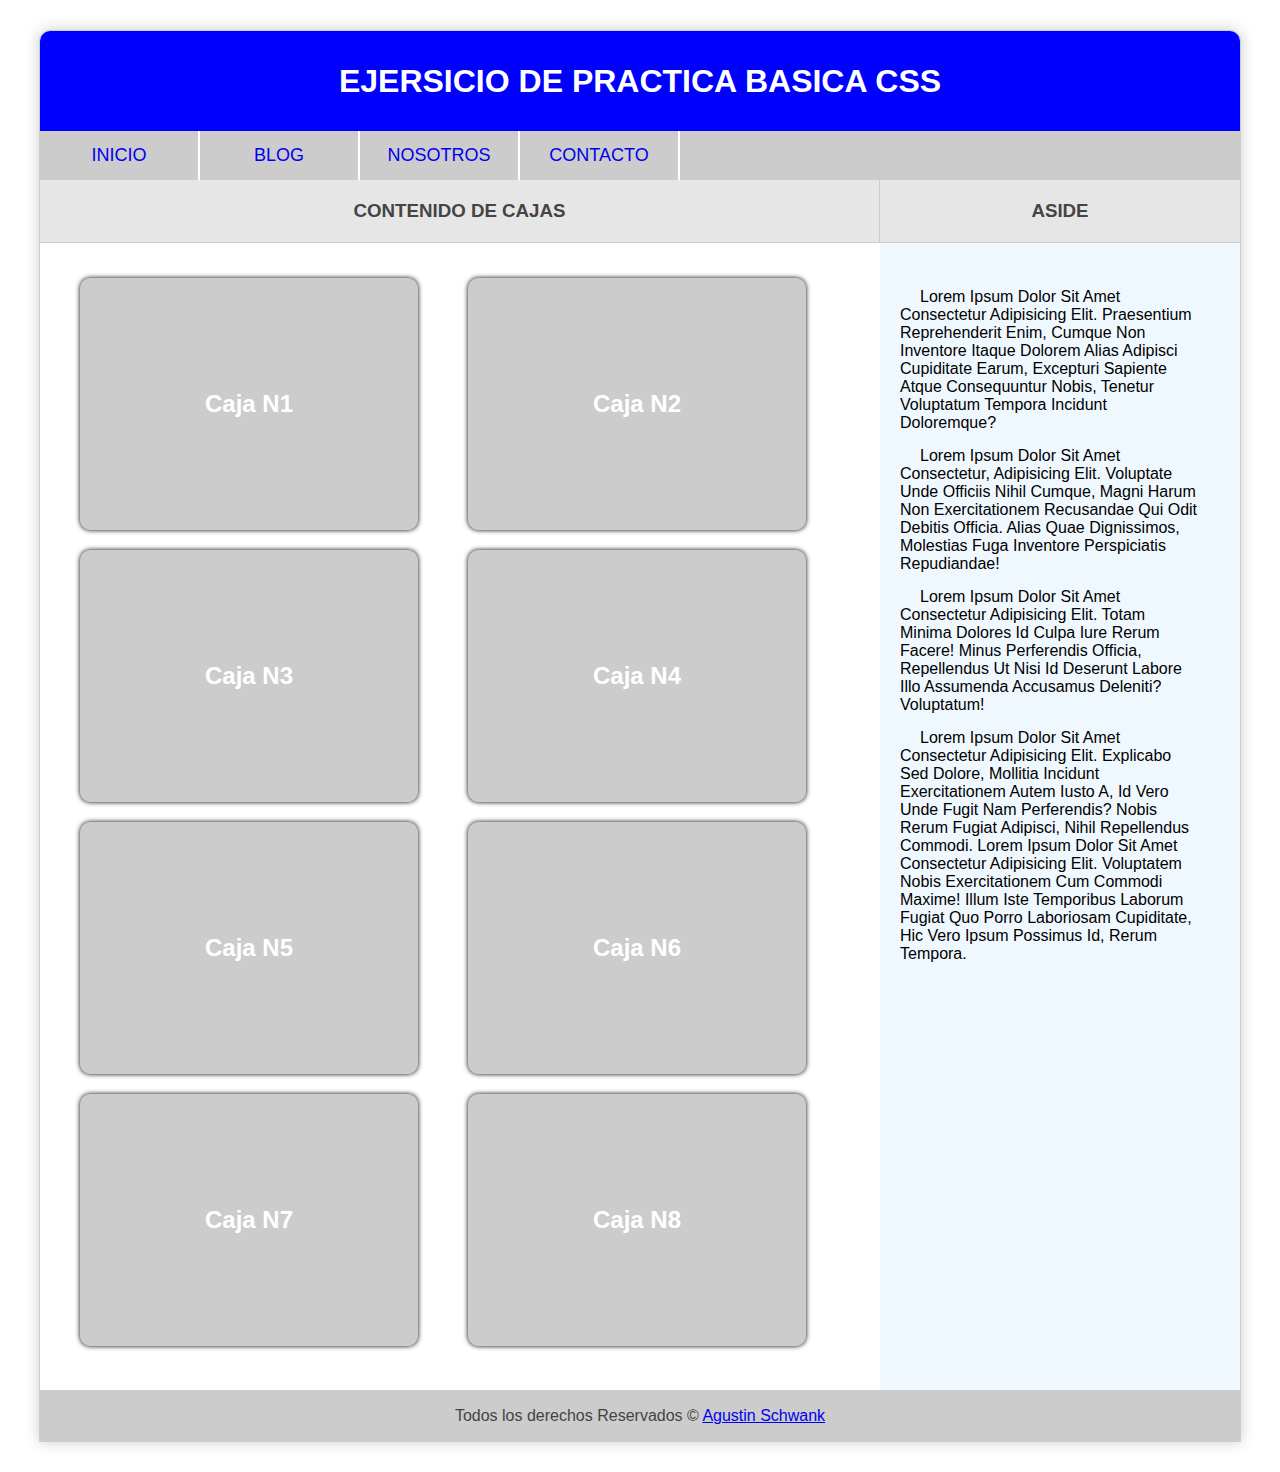
<file: 01 - Ejercicio de prueba Basico/index.html>
<!DOCTYPE HTML>
<html lang="es">
    <head>
        <meta charset="UTF-8">
        <title>Ejersicio de practica basica CSS</title>
        <!-- Binculaciones -->
        <link rel="stylesheet" type="text/css" href="./assets/style.css" />
    </head>
    <body>
        <div id="general">
            <header id="header">
                <h1>Ejersicio de practica basica CSS</h1>
            </header>
            <nav id="menu">
                <ul>
                    <li><a href="#">Inicio</a></li>
                    <li><a href="#">Blog</a></li>
                    <li><a href="#">Nosotros</a></li>
                    <li><a href="#">Contacto</a></li>
                </ul>
                <div class="clearflix"></div>
            </nav>
            <section id="content">
                <h3>Contenido de Cajas</h3>
                <div class="caja"><h2>Caja N1</h2></div>
                <div class="caja"><h2>Caja N2</h2></div>
                <div class="caja"><h2>Caja N3</h2></div>
                <div class="caja"><h2>Caja N4</h2></div>
                <div class="caja"><h2>Caja N5</h2></div>
                <div class="caja"><h2>Caja N6</h2></div>
                <div class="caja"><h2>Caja N7</h2></div>
                <div class="caja"><h2>Caja N8</h2></div>
            </section>
            <aside id="lateral">
                <h3>Aside</h3>
                <div class="lateral__cont">
                    <p>Lorem ipsum dolor sit amet consectetur adipisicing elit. Praesentium reprehenderit enim, cumque non inventore itaque dolorem alias adipisci cupiditate earum, excepturi sapiente atque consequuntur nobis, tenetur voluptatum tempora incidunt doloremque?</p>
                    <p>Lorem ipsum dolor sit amet consectetur, adipisicing elit. Voluptate unde officiis nihil cumque, magni harum non exercitationem recusandae qui odit debitis officia. Alias quae dignissimos, molestias fuga inventore perspiciatis repudiandae!</p>
                    <p>Lorem ipsum dolor sit amet consectetur adipisicing elit. Totam minima dolores id culpa iure rerum facere! Minus perferendis officia, repellendus ut nisi id deserunt labore illo assumenda accusamus deleniti? Voluptatum!</p>
                    <p>Lorem ipsum dolor sit amet consectetur adipisicing elit. Explicabo sed dolore, mollitia incidunt exercitationem autem iusto a, id vero unde fugit nam perferendis? Nobis rerum fugiat adipisci, nihil repellendus commodi. Lorem ipsum dolor sit amet consectetur adipisicing elit. Voluptatem nobis exercitationem cum commodi maxime! Illum iste temporibus laborum fugiat quo porro laboriosam cupiditate, hic vero ipsum possimus id, rerum tempora.</p>
                </div>
            </aside>

            <div class="clearflix"></div>

            <footer>Todos los derechos Reservados &copy; <a target="_blanck" href="https://agustinschwank.com.ar/">Agustin Schwank</a></footer>
        </div>

    </body>
</html>
</file>
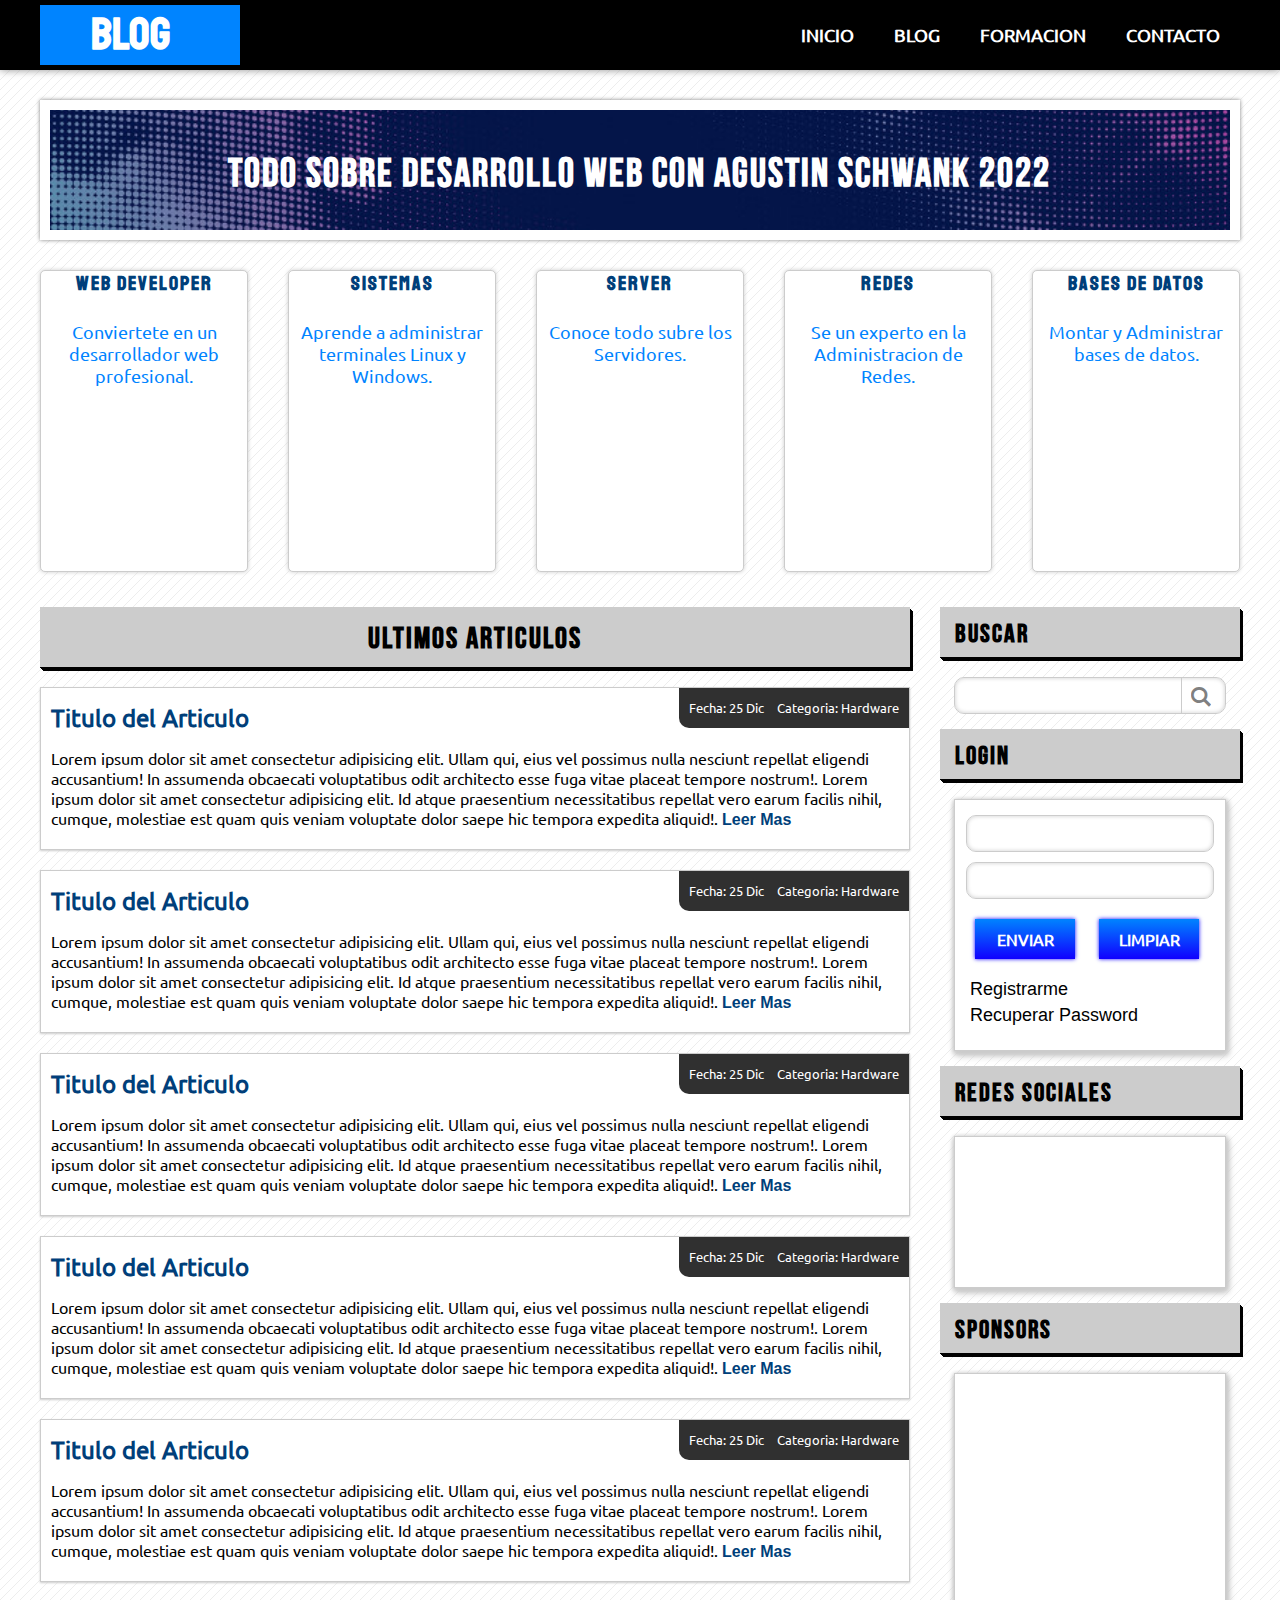
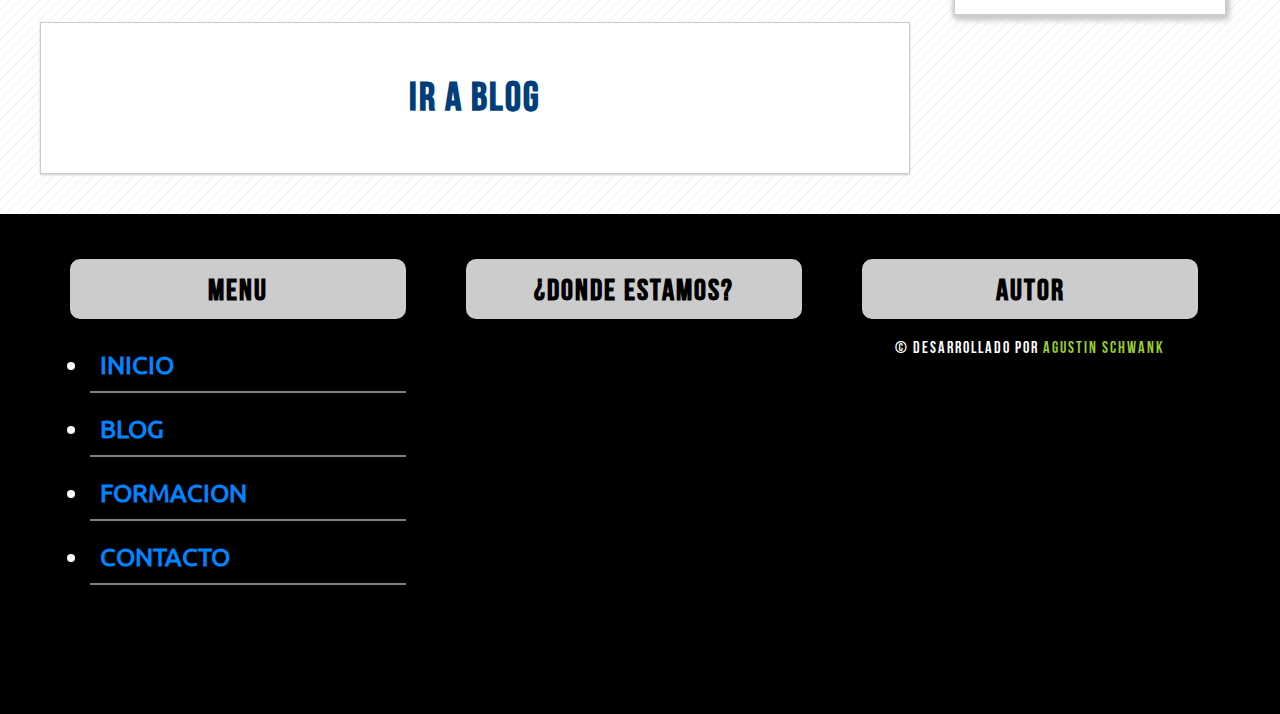
<file: 03 - Maquetacion Web Resposive CSS3/index.html>
<!DOCTYPE html>
<html lang="es">
    <head>
        <meta charset="UTF-8"/>
        <meta name="viewport" content="width=device-width, user-scalable=no"/>
        <title>Maquetacion WEB RESPONSIVE CSS3</title>

        <!-- Links de diseño -->
        <link rel="icon" type="favicon/x-icon" href="./assets/img/icon/favicon.png"/>
        <link rel="stylesheet" type="text/css" href="./assets/css/style.css"/>
        <link rel="stylesheet" type="text/css" href="./assets/css/resposive.css"/>

        <!-- CDN FontAwesome -->
        <link rel="stylesheet" href="https://pro.fontawesome.com/releases/v5.10.0/css/all.css" integrity="sha384-AYmEC3Yw5cVb3ZcuHtOA93w35dYTsvhLPVnYs9eStHfGJvOvKxVfELGroGkvsg+p" crossorigin="anonymous"/>
        
    </head>
    <body>
        <!-- INICIO DE CABECERA + MENU -->
        <header id="header">
            <div class="wrap">
                <!-- Logotipo -->
                <div id="logo">
                    <span class="gear"><i class="fas fa-cog"></i></span>
                    <h3>Blog</h3>
                </div>
                <!-- Menu de navegacion -->
                <nav id="menu">
                    <ul>
                        <li><a href="#">Inicio</a></li>
                        <li><a href="#">Blog</a></li>
                        <li><a href="#">Formacion</a></li>
                        <li><a href="#">Contacto</a></li>
                    </ul>
                </nav>
                <!-- FIN Menu de navegacion -->
            </div>
        </header>
        <!-- FIN DE CABECERA + MENU -->

        <!-- INICIO DE SECCION PRINCIPAL -->
        <section class="wrap">
            <section id="info">
                <!-- INICIO BANNER -->
                <div id="banner">
                    <h1>Todo sobre desarrollo web con Agustin Schwank 2022</h1>
                </div>
                <!-- FIN DE BANNER -->
                <!-- INICIO CARDS -->
                <div id="cards">
                    <div class="card">
                        <i class="fas fa-code"></i>
                        <h2 class="categoria">Web Developer</h2>
                        <p class="descripcion">Conviertete en un desarrollador web profesional.</p>
                    </div>
                    <div class="card">
                        <i class="fas fa-terminal"></i>
                        <h2 class="categoria">Sistemas</h2>
                        <p class="descripcion">Aprende a administrar terminales Linux y Windows.</p>
                    </div>
                    <div class="card">
                        <i class="fas fa-wrench"></i>
                        <h2 class="categoria">Server</h2>
                        <p class="descripcion">Conoce todo subre los Servidores.</p>
                    </div>
                    <div class="card">
                        <i class="fas fa-wifi"></i>
                        <h2 class="categoria">Redes</h2>
                        <p class="descripcion">Se un experto en la Administracion de Redes.</p>
                    </div>
                    <div class="card">
                        <i class="fas fa-server"></i>
                        <h2 class="categoria">Bases de Datos</h2>
                        <p class="descripcion">Montar y Administrar bases de datos.</p>
                    </div>
                </div>
                <!-- FIN DE CARDS -->
            </section>
            <!-- INICIO BARRA LATERAL -->
            <aside id="aside">
                <h3>Buscar</h3>
                <div id="buscar">
                    <form>
                        <input type="text" name="search"/>
                        <input type="button" name="buscar" value="L"/>
                    </form>
                </div>
                <h3>Login</h3>
                <div id="login" class="aside-box">
                    <form>
                        <i class="user fas fa-user"></i>
                        <input type="email" name="user"/>

                        <i class="locked fas fa-lock"></i>
                        <input type="password" name="password"/>
                        
                        <input type="submit" value="Enviar"/>
                        <input type="reset" value="Limpiar"/>
                    </form>
                    <a href="#">Registrarme</a>
                    <a href="#">Recuperar Password</a>
                </div>
                <h3>Redes Sociales</h3>
                <div id="redes-sociales" class="aside-box">
                    <div class="twitter">
                        <a target="_blanck" href="https://twitter.com/agustinschwank"><i class="fab fa-twitter-square"></i></a>
                        <p>Twitter</p>
                    </div>
                    <div class="facebook">
                        <a target="_blanck" href="https://www.facebook.com/agustinschwank/"><i class="fab fa-facebook-square"></i></a>
                        <p>Facebook</p>
                    </div>
                    <div class="youtube">
                        <a href="#"><i class="fab fa-youtube-square"></i></a>
                        <p>YouTube</p>
                    </div>
                </div>
                <h3>Sponsors</h3>
                <div id="sponsors" class="aside-box">

                </div>
            </aside>
            <!-- FIN BARRA LATERAL -->

            <!-- INICIO SECCION DE ARTICULOS -->
            <section id="articles">
                <h2>Ultimos Articulos</h2>
                <div class="clearfix"></div>
                <article>
                    <div class="date">
                        <span>Fecha: 25 Dic</span>
                        <span>Categoria: Hardware</span>
                    </div>
                    <h3><a href="#">Titulo del Articulo</a></h3>
                    <p>
                        Lorem ipsum dolor sit amet consectetur adipisicing elit. Ullam qui, eius vel possimus nulla nesciunt repellat eligendi accusantium! In assumenda obcaecati voluptatibus odit architecto esse fuga vitae placeat tempore nostrum!. Lorem ipsum dolor sit amet consectetur adipisicing elit. Id atque praesentium necessitatibus repellat vero earum facilis nihil, cumque, molestiae est quam quis veniam voluptate dolor saepe hic tempora expedita aliquid!.
                        <a href="#">Leer Mas</a>
                    </p>
                </article>
                <article>
                    <div class="date">
                        <span>Fecha: 25 Dic</span>
                        <span>Categoria: Hardware</span>
                    </div>
                    <h3><a href="#">Titulo del Articulo</a></h3>
                    <p>
                        Lorem ipsum dolor sit amet consectetur adipisicing elit. Ullam qui, eius vel possimus nulla nesciunt repellat eligendi accusantium! In assumenda obcaecati voluptatibus odit architecto esse fuga vitae placeat tempore nostrum!. Lorem ipsum dolor sit amet consectetur adipisicing elit. Id atque praesentium necessitatibus repellat vero earum facilis nihil, cumque, molestiae est quam quis veniam voluptate dolor saepe hic tempora expedita aliquid!.
                        <a href="#">Leer Mas</a>
                    </p>
                </article>
                <article>
                    <div class="date">
                        <span>Fecha: 25 Dic</span>
                        <span>Categoria: Hardware</span>
                    </div>
                    <h3><a href="#">Titulo del Articulo</a></h3>
                    <p>
                        Lorem ipsum dolor sit amet consectetur adipisicing elit. Ullam qui, eius vel possimus nulla nesciunt repellat eligendi accusantium! In assumenda obcaecati voluptatibus odit architecto esse fuga vitae placeat tempore nostrum!. Lorem ipsum dolor sit amet consectetur adipisicing elit. Id atque praesentium necessitatibus repellat vero earum facilis nihil, cumque, molestiae est quam quis veniam voluptate dolor saepe hic tempora expedita aliquid!.
                        <a href="#">Leer Mas</a>
                    </p>
                </article>
                <article>
                    <div class="date">
                        <span>Fecha: 25 Dic</span>
                        <span>Categoria: Hardware</span>
                    </div>
                    <h3><a href="#">Titulo del Articulo</a></h3>
                    <p>
                        Lorem ipsum dolor sit amet consectetur adipisicing elit. Ullam qui, eius vel possimus nulla nesciunt repellat eligendi accusantium! In assumenda obcaecati voluptatibus odit architecto esse fuga vitae placeat tempore nostrum!. Lorem ipsum dolor sit amet consectetur adipisicing elit. Id atque praesentium necessitatibus repellat vero earum facilis nihil, cumque, molestiae est quam quis veniam voluptate dolor saepe hic tempora expedita aliquid!.
                        <a href="#">Leer Mas</a>
                    </p>
                </article>
                <article>
                    <div class="date">
                        <span>Fecha: 25 Dic</span>
                        <span>Categoria: Hardware</span>
                    </div>
                    <h3><a href="#">Titulo del Articulo</a></h3>
                    <p>
                        Lorem ipsum dolor sit amet consectetur adipisicing elit. Ullam qui, eius vel possimus nulla nesciunt repellat eligendi accusantium! In assumenda obcaecati voluptatibus odit architecto esse fuga vitae placeat tempore nostrum!. Lorem ipsum dolor sit amet consectetur adipisicing elit. Id atque praesentium necessitatibus repellat vero earum facilis nihil, cumque, molestiae est quam quis veniam voluptate dolor saepe hic tempora expedita aliquid!.
                        <a href="#">Leer Mas</a>
                    </p>
                </article>

                <!-- Boton Blog-->
                <div class="blog">
                    <a href="#">Ir a Blog</a>
                </div>
            </section>
            <!-- FIN SECCION DE ARTICULOS -->
        </section>
        <!-- FIN DE SECCION PRINCIPAL -->

        <!-- INICIO FOOTER -->
        <div class="clearfix"></div>
        <footer id="footer">
            <div class="wrap">
                <div id="footer__nav">
                    <h5>Menu</h5>
                    <ul>
                        <li><a href="#">Inicio</a></li>
                        <li><a href="#">Blog</a></li>
                        <li><a href="#">Formacion</a></li>
                        <li><a href="#">Contacto</a></li>
                    </ul>
                </div>

                <div id="footer__location">
                    <h5>¿Donde Estamos?</h5>
                    <iframe src="https://www.google.com/maps/embed?pb=!1m18!1m12!1m3!1d3981.6248593932155!2d-60.63258450850055!3d-32.94746952206402!2m3!1f0!2f0!3f0!3m2!1i1024!2i768!4f13.1!3m3!1m2!1s0x95b7ab1dc9b6d36f%3A0x97b9e9584d94d851!2sMonumento%20Hist%C3%B3rico%20Nacional%20a%20la%20Bandera!5e0!3m2!1ses-419!2sar!4v1638804723988!5m2!1ses-419!2sar" width="600" height="450" style="border:0;" allowfullscreen="" loading="lazy"></iframe>
                </div>

                <div id="footer__info">
                    <h5>Autor</h5>
                    <p>&copy; Desarrollado por <a href="https://agustinschwank.com.ar">Agustin Schwank</a></p>
                </div>
            </div>
        </footer>
        <!-- FIN DE FOOTER -->
    </body>
</html>
</file>
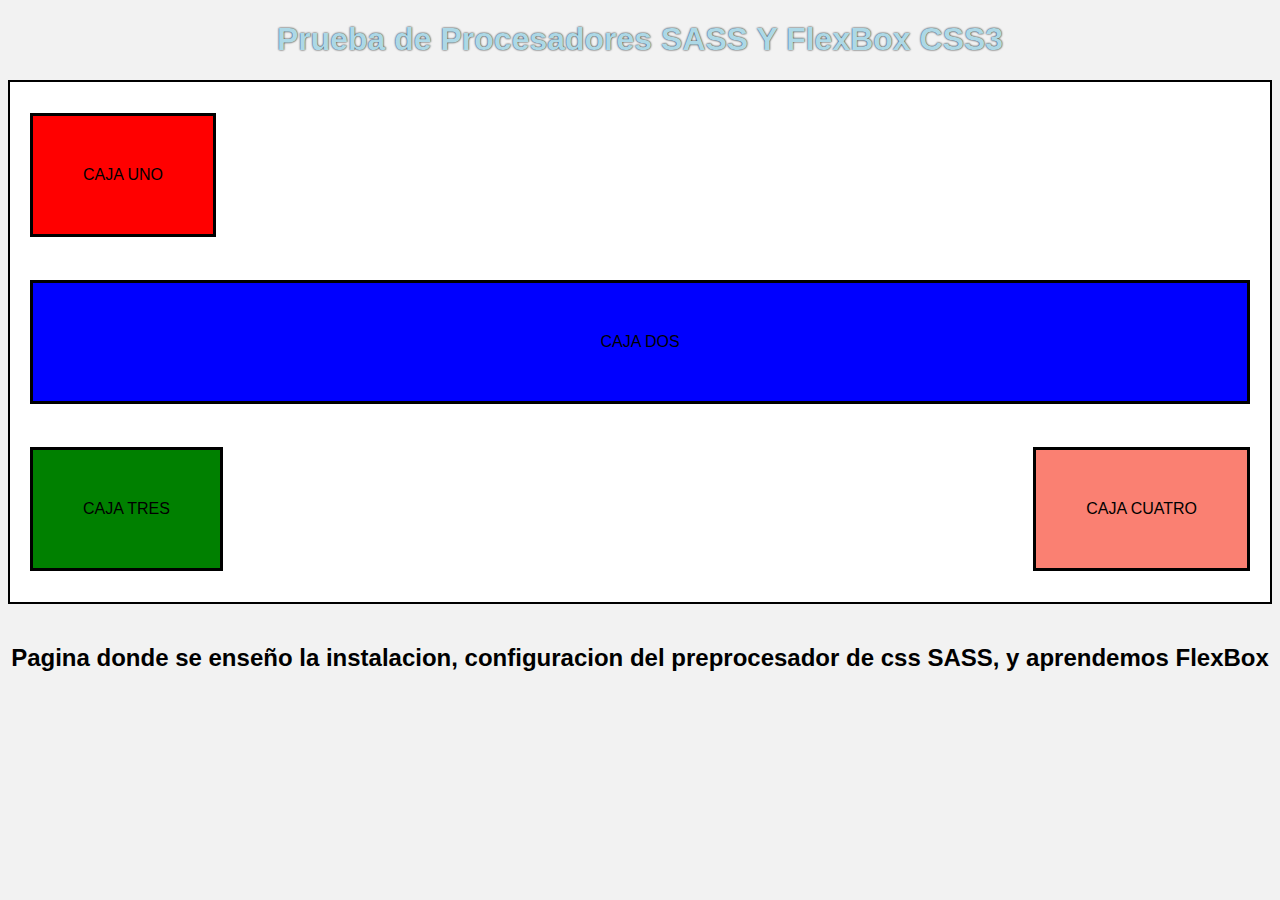
<file: 04 - Sobre Preprocesador SASS y FlexBox CSS3/index.html>
<!DOCTYPE html>
<html lang="es">
    <head>
        <meta charset="UTF-8" />
        <meta name="viewport" content="width=device-width, initial-scale=1.0">
        <title>Prueba de Procesadores SASS Y FlexBox CSS3</title>
        
        <link rel="stylesheet" type="text/css" href="./assets/css/styles.css">
    </head>
    <body>
        <h1>Prueba de Procesadores SASS Y FlexBox CSS3</h1>

        <section id="content">
            <div class="box red">CAJA UNO</div>
            <div class="box blue">CAJA DOS</div>
            <div class="box green">CAJA TRES</div>
            <div class="box salmon">CAJA CUATRO</div>
        </section>

        <h5>Pagina donde se enseño la instalacion, configuracion del preprocesador de css SASS, y aprendemos FlexBox</h5>
    </body>
</html>
</file>
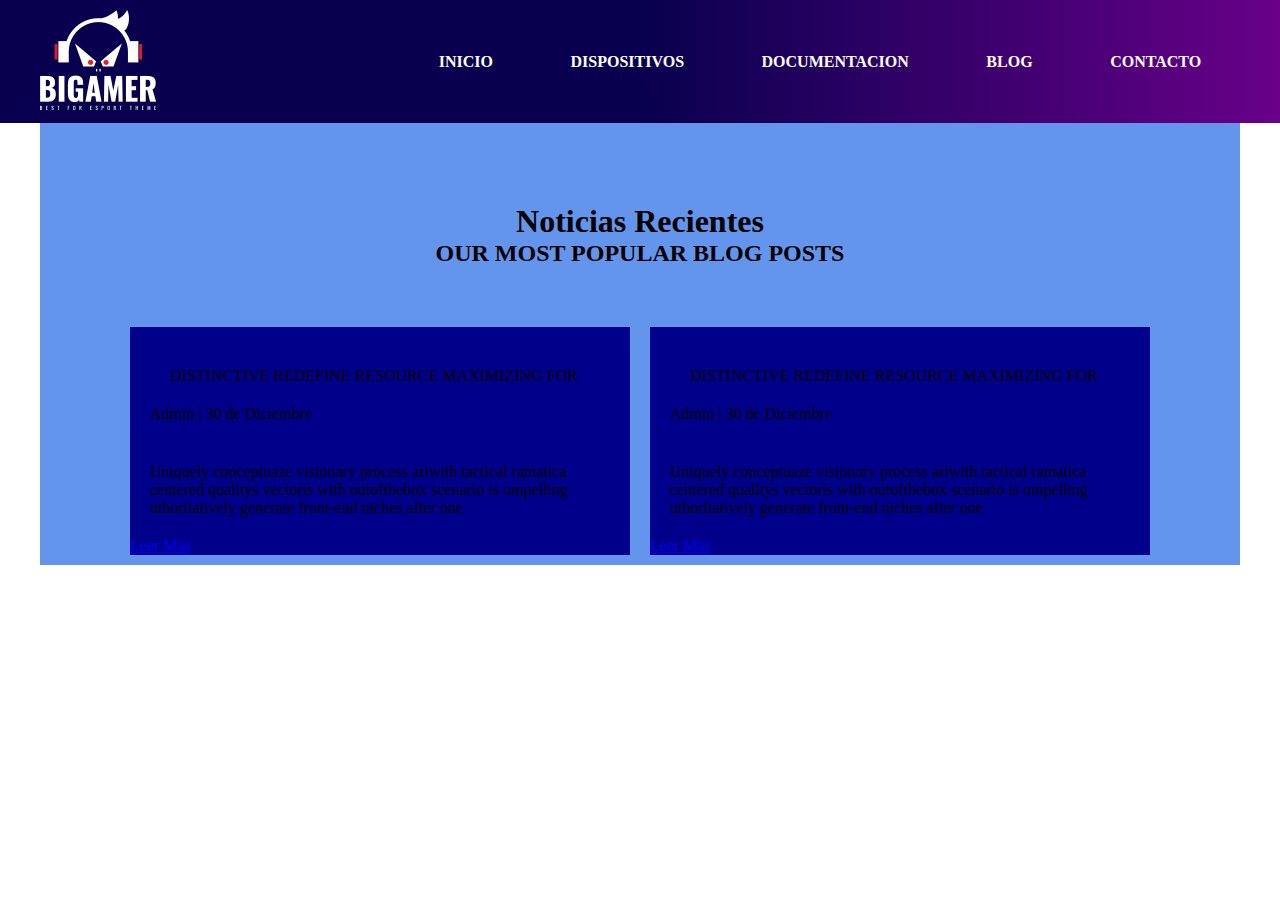
<file: 06 - Maquetacion Web Ejersicio Repaso/index.html>
<!DOCTYPE html>
<html lang="es">
    <head>
        <!-- Meta Charsets -->
        <meta charset="utf-8" />
        <meta name="viewport" content="width=device-width, initial-scale=1.0"/>
        <meta name="author" content="Agustin Schwank"/>
        <meta name="description" content="Somos una compania que se dedica a la creacion de video juegos"/>
        <meta name="keywords" content="seja, family, playstation, games" />
        <title>Maquetacion Web con Agustin Schwank Ejersicio</title>


        <!-- Links -->
        <link rel="icon" type="image/x-icon" href=""/>
        <link rel="stylesheet" href="https://pro.fontawesome.com/releases/v5.10.0/css/all.css" integrity="sha384-AYmEC3Yw5cVb3ZcuHtOA93w35dYTsvhLPVnYs9eStHfGJvOvKxVfELGroGkvsg+p" crossorigin="anonymous"/>
        <link rel="stylesheet" type="text/css" href="./assets/css/styles.css"/>

    </head>
    <body>
        <!-- INICIO CABECERA -->
        <header id="header">
            <div class="content content-header">
                <!-- Logotipo -->
                <div class="logo">
                    <img src="./assets/img/logo.png" alt="logotipo" title="Company Name"/>
                </div>

                <nav class="navigation">
                    <ul>
                        <li><a href="#">Inicio</a></li>
                        <li><a href="#">Dispositivos</a></li>
                        <li><a href="#">Documentacion</a></li>
                        <li><a href="#">Blog</a></li>
                        <li><a href="#">Contacto</a></li>
                    </ul>
                </nav>
            </div>
        </header>
        <!-- FIN CABECERA -->
        <main id="main">
            <div class="content main-content">
                <div class="main-title">
                    <h1>Noticias Recientes</h1>
                    <h2>OUR MOST POPULAR BLOG POSTS</h2>
                </div>

                <div id="cards">
                    <article class="card">
                        <div class="info">
                            <p class="title">DISTINCTIVE REDEFINE RESOURCE MAXIMIZING FOR</p>
                            <span>Admin | 30 de Diciembre</span>
                        </div>
                        <p class="description">Uniquely conceptuaze visionary process ariwith tactical ramatica centered qualitys vectoris with outofthebox scenario is ompelling uthoritatively generate front-end niches after one</p>
                        <a href="#">Leer Mas</a>
                    </article>
                    <article class="card">
                        <div class="info">
                            <p class="title">DISTINCTIVE REDEFINE RESOURCE MAXIMIZING FOR</p>
                            <span>Admin | 30 de Diciembre</span>
                        </div>
                        <p class="description">Uniquely conceptuaze visionary process ariwith tactical ramatica centered qualitys vectoris with outofthebox scenario is ompelling uthoritatively generate front-end niches after one</p>
                        <a href="#">Leer Mas</a>
                    </article>
                </div>
            </div>
        </main>
    </body>
</html>
</file>
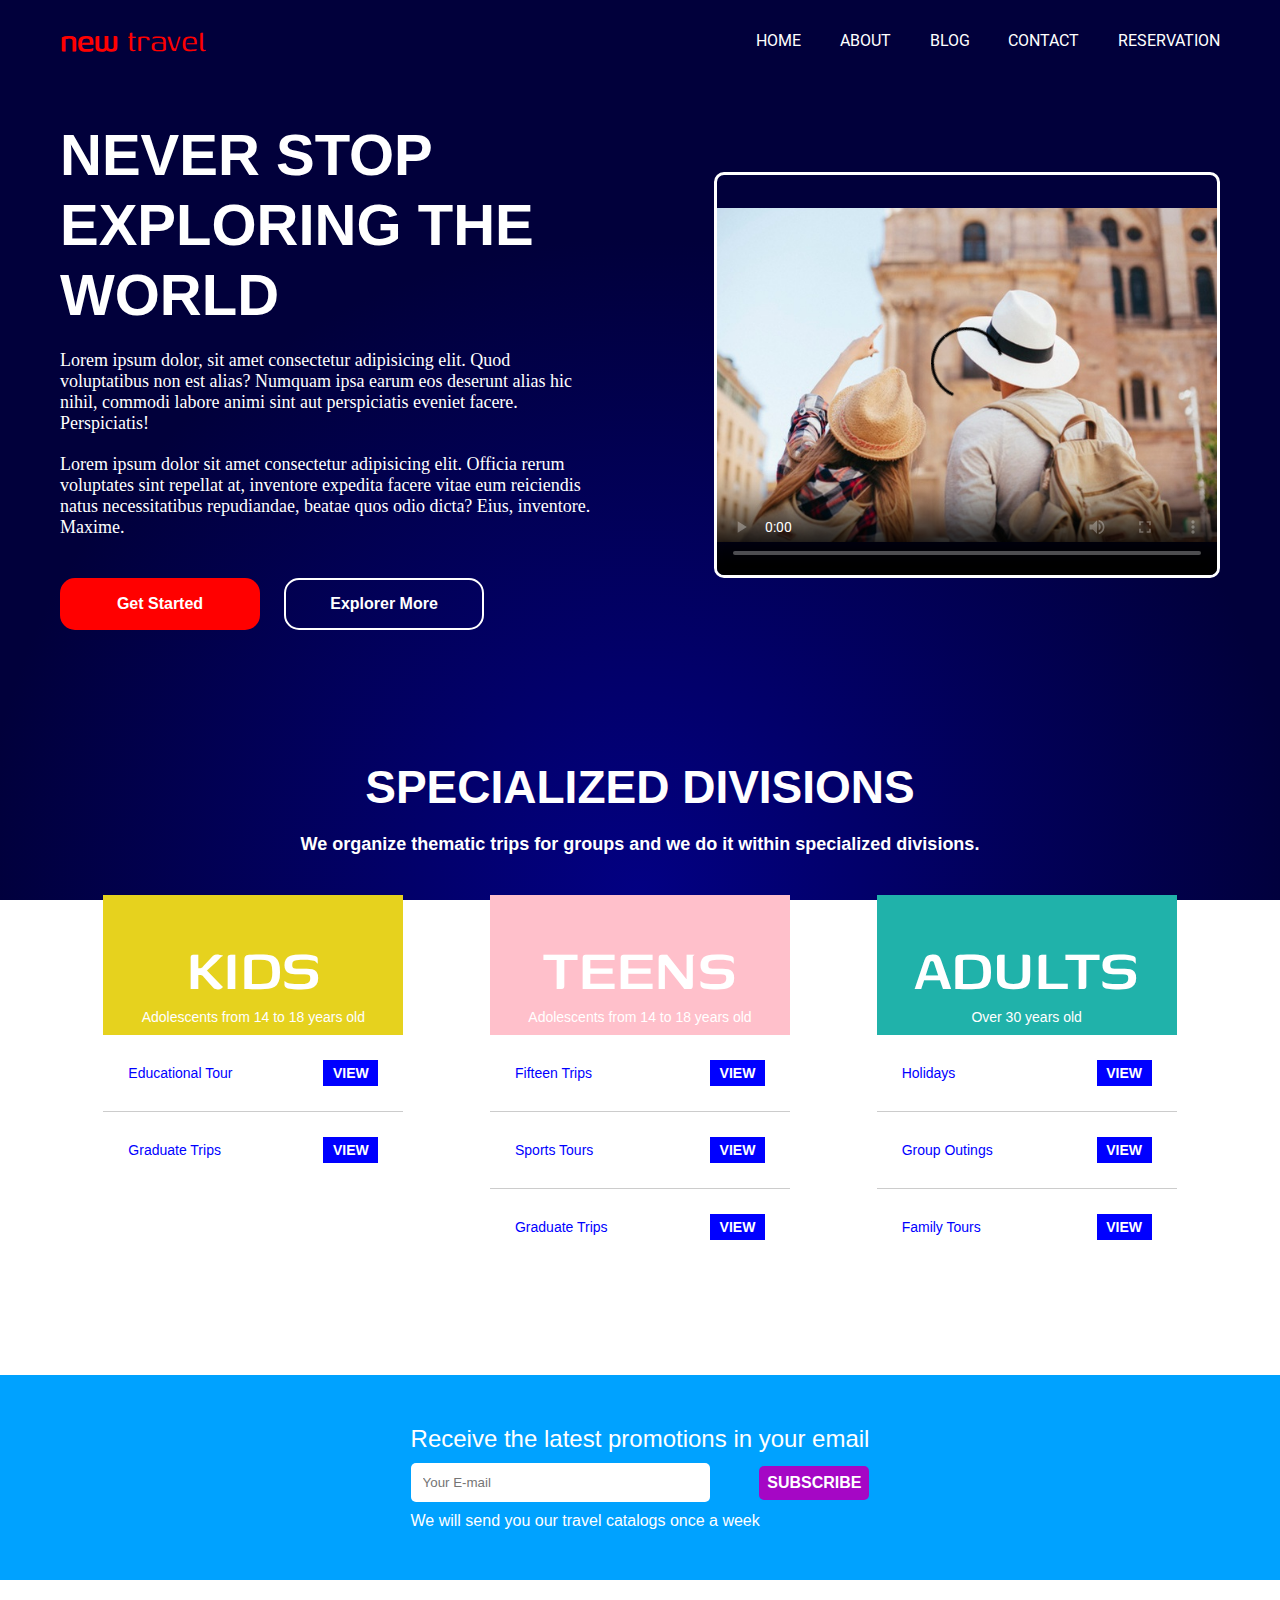
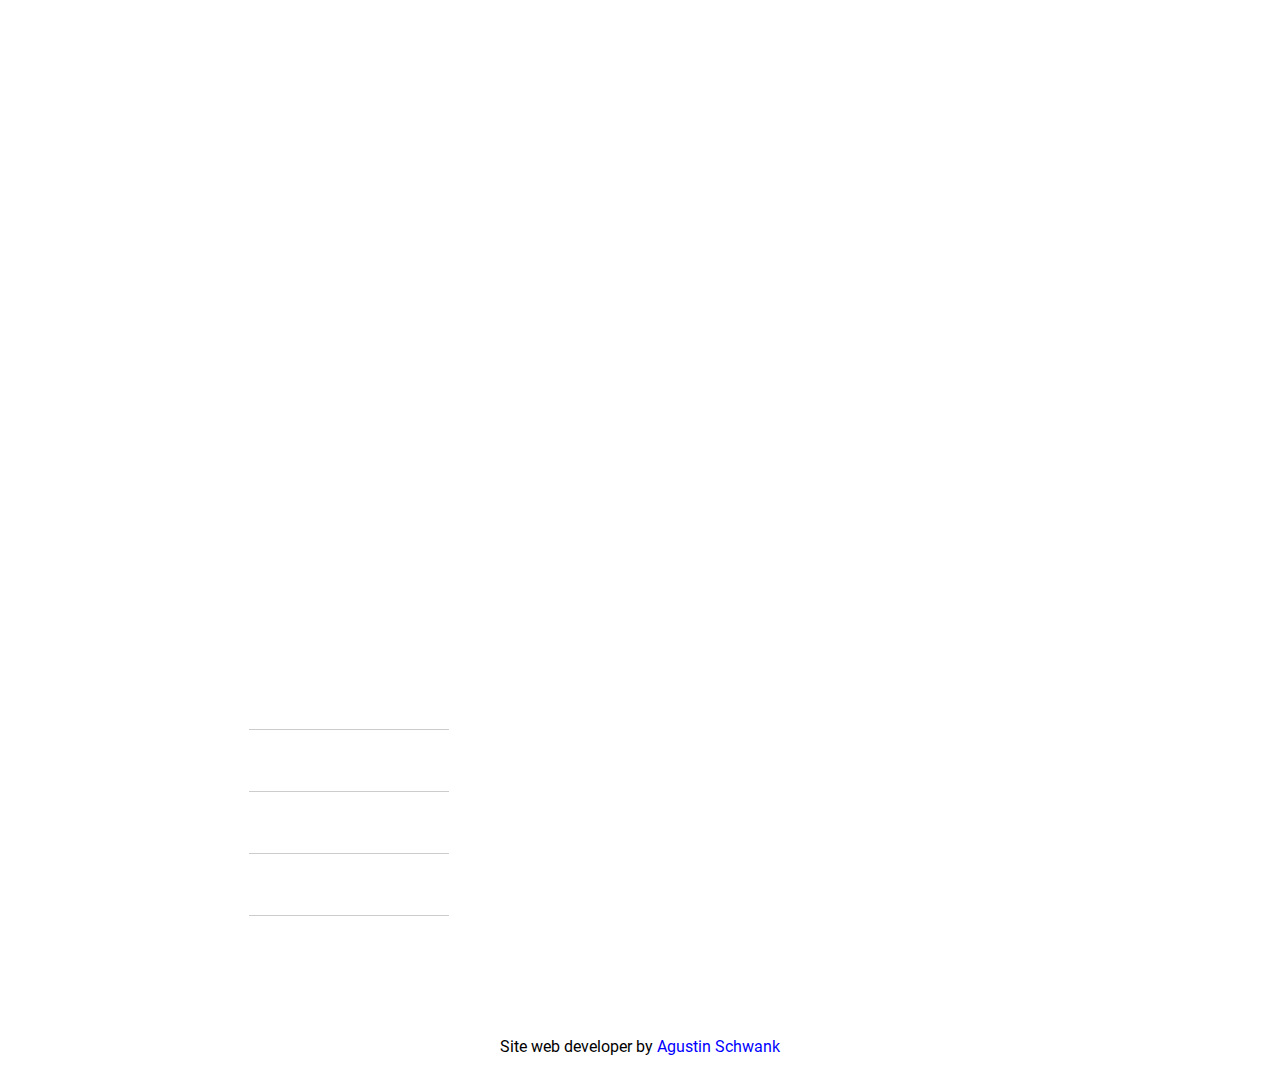
<file: 07 - Maquetacion New Travel/index.html>
<!DOCTYPE html>
<html lang="es">
    <head>
        <meta charset="utf-8"/>
        <meta name="viewport" content="width=device-width, initial-scale=1.0"/>
        <title>Maquetacion NewTravel</title>

        <!-- Estylos Web -->
        <link rel="stylesheet" type="text/css" href="./assets/css/styles.css"/>
        <link rel="stylesheet" type="text/css" href="./assets/css/responsive.css?v=2"/>
        <!-- CDN FontAwesome -->
        <link rel="stylesheet" href="https://pro.fontawesome.com/releases/v5.10.0/css/all.css" integrity="sha384-AYmEC3Yw5cVb3ZcuHtOA93w35dYTsvhLPVnYs9eStHfGJvOvKxVfELGroGkvsg+p" crossorigin="anonymous"/>
        
    </head>
    <body>
        <div class="content">
            <!-- Inicio Cabecera -->
            <header id="header">
                <div class="logo">
                    <p>new<span> travel</span></p>
                </div>
                <nav id="menu">
                    <ul>
                        <li><a href="#">Home</a></li>
                        <li><a href="#">About</a></li>
                        <li><a href="#">Blog</a></li>
                        <li><a href="#">Contact</a></li>
                        <li><a href="#">Reservation</a></li>
                    </ul>
                </nav>
            </header>
            <!-- END Cabecera -->
            <!-- Main Content -->
            <!-- Inicio Seccion Presentacion -->
            <section id="opener">
                <div class="info">
                    <h1>Never stop exploring the world</h1>
                    <p>Lorem ipsum dolor, sit amet consectetur adipisicing elit. Quod voluptatibus non est alias? Numquam ipsa earum eos deserunt alias hic nihil, commodi labore animi sint aut perspiciatis eveniet facere. Perspiciatis!</p>
                    <p>Lorem ipsum dolor sit amet consectetur adipisicing elit. Officia rerum voluptates sint repellat at, inventore expedita facere vitae eum reiciendis natus necessitatibus repudiandae, beatae quos odio dicta? Eius, inventore. Maxime.</p>
                    <div class="buttoms">
                        <a href="#"><button class="btn btn-primary">Get Started</button></a>
                        <a href="#"><button class="btn btn-second">Explorer More</button></a>
                    </div>
                </div>
                <div class="video">
                    <video controls poster="./assets/images/Turismo-video.jpg">
                        <source src="" type="video/mp4">Tu navegador no soporta HTML5 video.
                    </video>
                </div>
            </section>
            <!-- END Seccion Presentacion -->
            <!-- Inicio Seccion DOS -->
            <section id="divisions">
                <h1>Specialized Divisions</h1>
                <p>We organize thematic trips for groups and we do it within specialized divisions.</p>
                <div class="cards">
                    <article class="card">
                        <div class="card-top kids font-style">
                            <h2>Kids</h2>
                            <p>Adolescents from 14 to 18 years old</p>
                        </div>
                        <ul class="trip-list">
                            <li><p>Educational Tour</p><a href="#">View</a></li>
                            <li><p>Graduate Trips</p><a href="#">View</a></li>
                        </ul>
                    </article>
                    <article class="card">
                        <div class="card-top teens font-style">
                            <h2>Teens</h2>
                            <p>Adolescents from 14 to 18 years old</p>
                        </div>
                        <ul class="trip-list">
                            <li><p>Fifteen Trips</p><a href="#">View</a></li>
                            <li><p>Sports Tours</p><a href="#">View</a></li>
                            <li><p>Graduate Trips</p><a href="#">View</a></li>
                        </ul>
                    </article>
                    <article class="card">
                        <div class="card-top adults font-style">
                            <h2>Adults</h2>
                            <p>Over 30 years old</p>
                        </div>
                        <ul class="trip-list">
                            <li><p>Holidays</p><a href="#">View</a></li>
                            <li><p>Group Outings</p><a href="#">View</a></li>
                            <li><p>Family Tours</p><a href="#">View</a></li>
                        </ul>
                    </article>
                </div>
            </section>
            <!-- END Seccion DOS -->
            <!-- End Main Content -->
        </div>

        <!-- Inicio Suscripcion -->
        <div id="suscription">
            <div class="suscription-box">
                <h2>Receive the latest promotions in your email</h2>
                <form id="form">
                    <input type="email" name="email" placeholder="Your E-mail"/>
                    <input type="submit" name="subscribe" value="subscribe"/>
                </form>
                <p>We will send you our travel catalogs once a week</p>
            </div>
        </div>
        <!-- END Suscripcion -->

        <!-- Inicio Social Media -->
        <div id="socials">
            <div class="content social-box">
                <h2>Socials Media</h2>
                <div class="social-bottons">
                    <a title="Instagram" target="_blanck" href="#"><i class="fab fa-instagram"></i></a>
                    <a title="Facebook" target="_blanck" href="#"><i class="fab fa-facebook-square"></i></a>
                    <a title="YouTube" target="_blanck" href="#"><i class="fab fa-youtube-square"></i></a>
                    <a title="Twitch" target="_blanck" href="#"><i class="fab fa-twitch"></i></a>
                </div>
            </div>
        </div>
        <!-- END Social Media -->

        <!-- INICIO Footer -->
        <footer id="footer">
            <div class="content footer-box">
                <nav id="menu-footer">
                    <h3>Links Nav</h3>
                    <ul>
                        <li><a href="#">Home</a></li>
                        <li><a href="#">About</a></li>
                        <li><a href="#">Blog</a></li>
                        <li><a href="#">Contact</a></li>
                        <li><a href="#">Reservation</a></li>
                    </ul>
                </nav>
                <div class="contacto">
                    <h3>Contact</h3>
                    <p>+54 3419 99 99 99</p>
                    <p>info@newtravel.com</p>
                </div>
            </div>
            <div class="developer">
                <p>Site web developer by <a href="https://agustinschwank.com.ar/">Agustin Schwank</a></p>
            </div>
        </footer>
        <!-- END Footer -->
    </body>
</html>
</file>
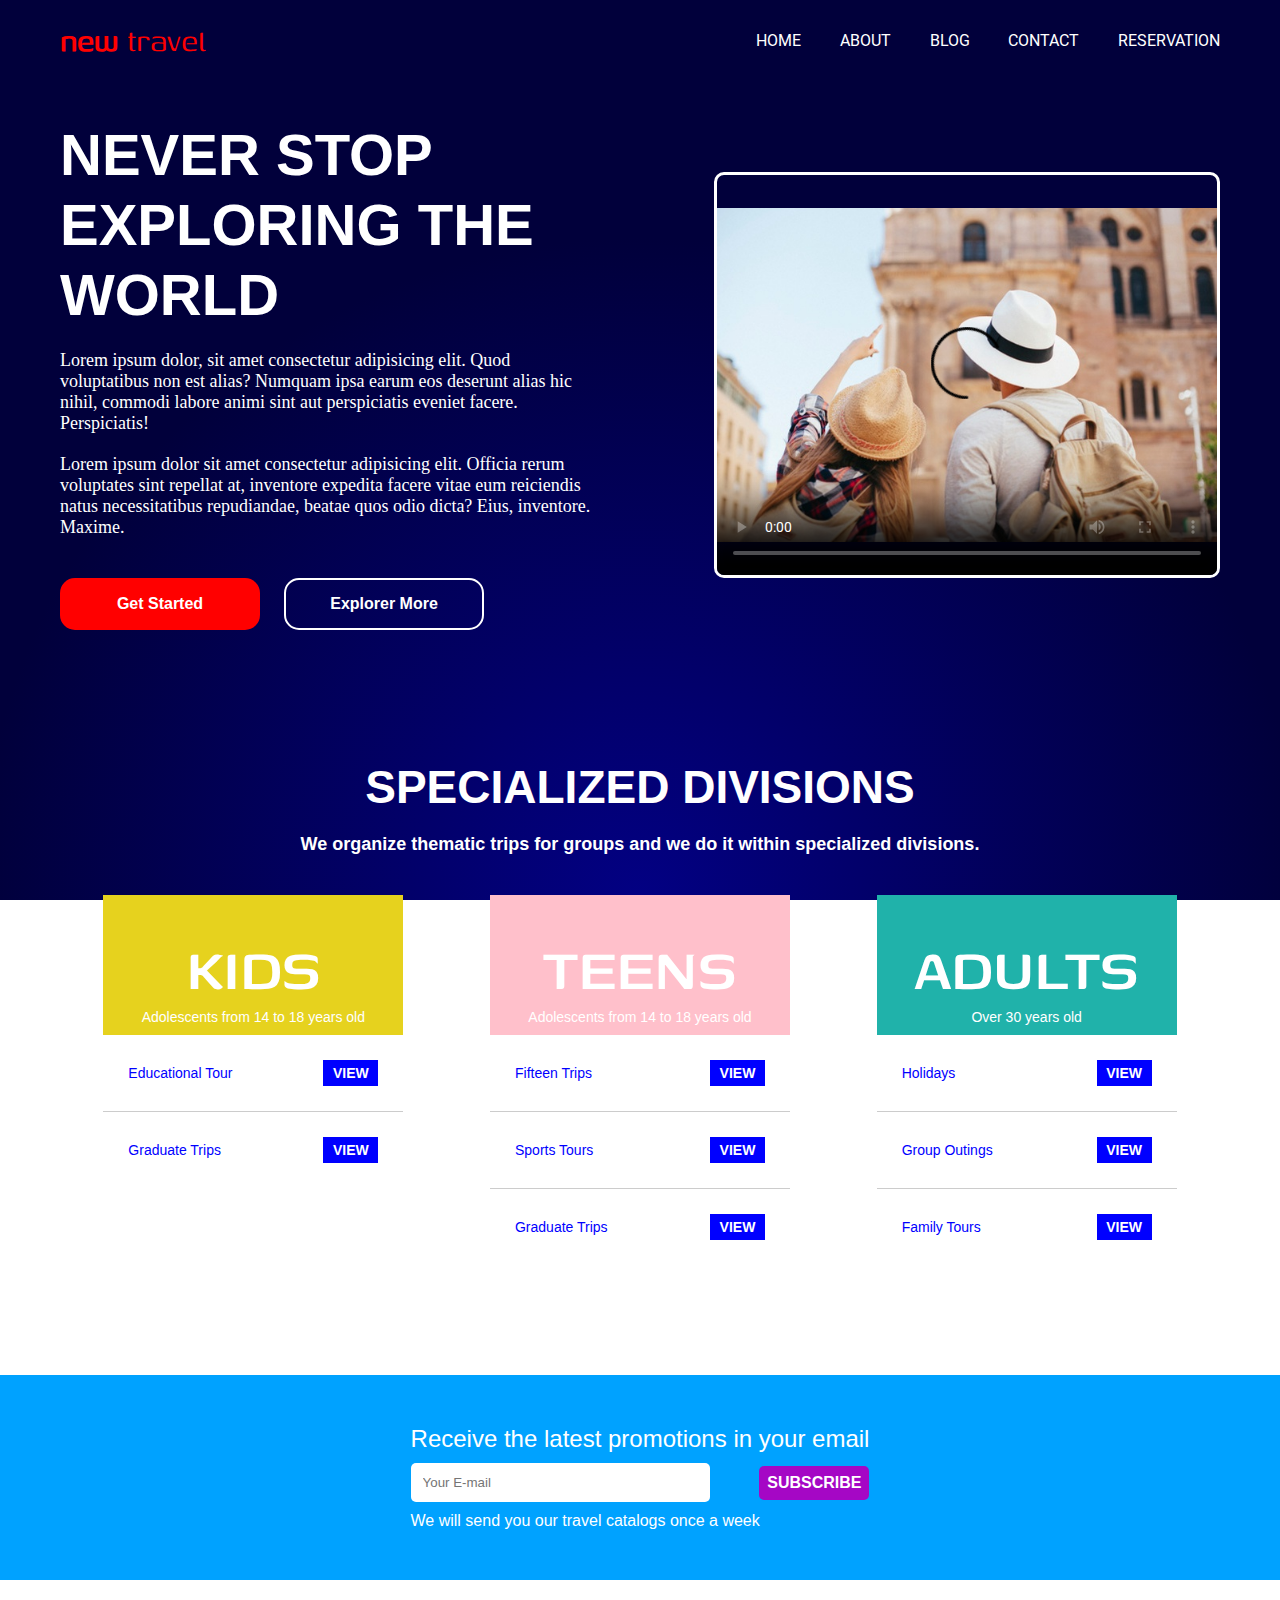
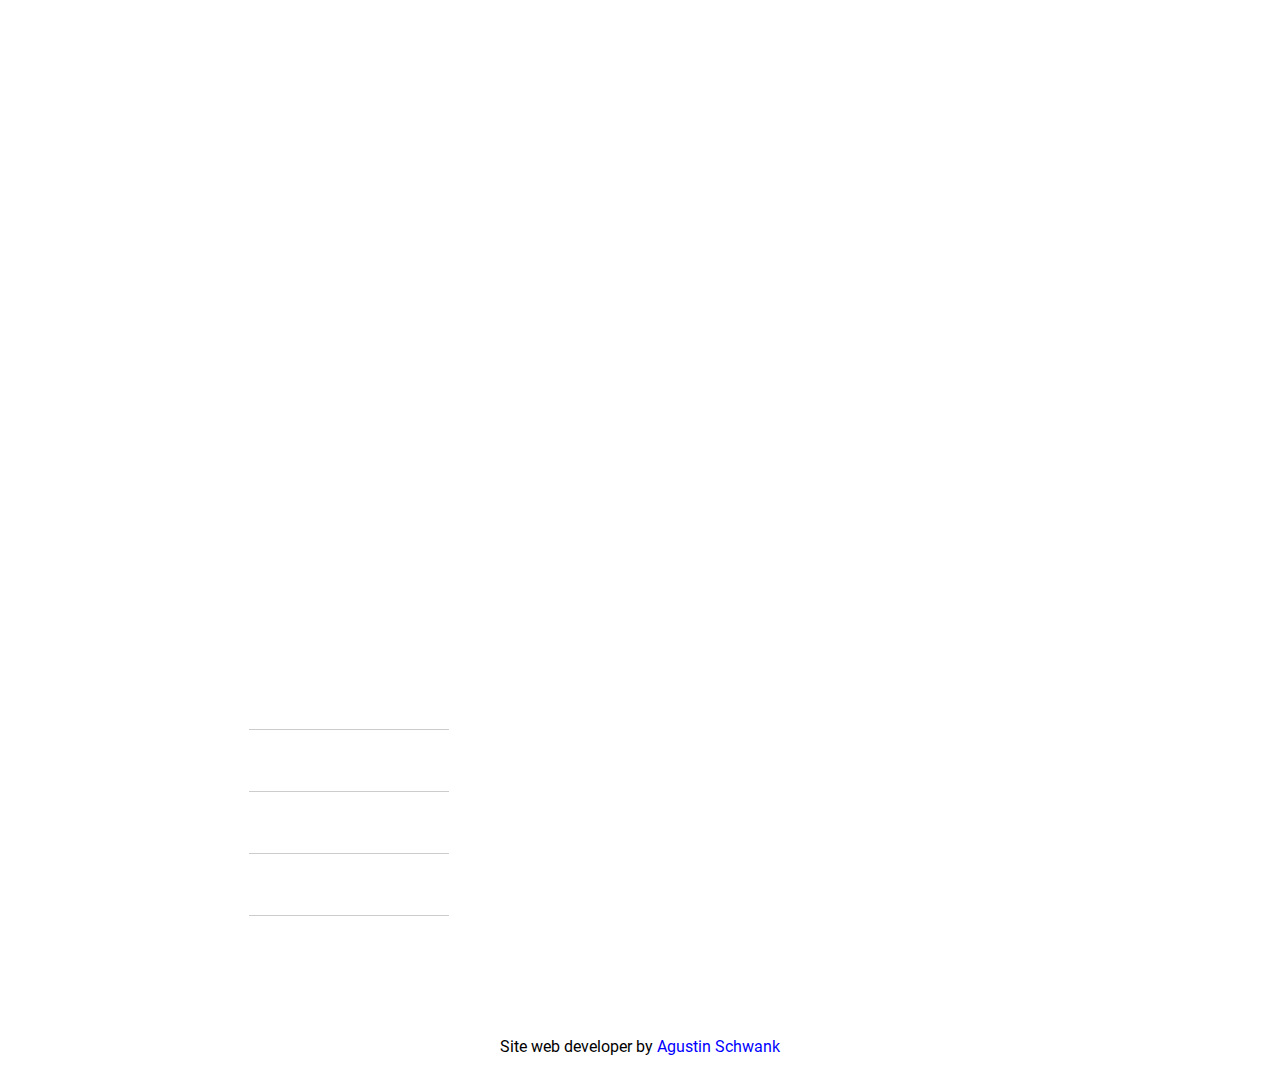
<file: 08 - Maquetacion New Travel/index.html>
<!DOCTYPE html>
<html lang="es">
    <head>
        <meta charset="utf-8"/>
        <meta name="viewport" content="width=device-width, initial-scale=1.0"/>
        <title>Maquetacion NewTravel</title>

        <!-- Estylos Web -->
        <link rel="stylesheet" type="text/css" href="./assets/css/styles.css"/>
        <!-- CDN FontAwesome -->
        <link rel="stylesheet" href="https://pro.fontawesome.com/releases/v5.10.0/css/all.css" integrity="sha384-AYmEC3Yw5cVb3ZcuHtOA93w35dYTsvhLPVnYs9eStHfGJvOvKxVfELGroGkvsg+p" crossorigin="anonymous"/>
        
    </head>
    <body>
        <div class="content">
            <!-- Inicio Cabecera -->
            <header id="header">
                <div class="logo">
                    <p>new<span> travel</span></p>
                </div>
                <nav id="menu">
                    <ul>
                        <li><a href="#">Home</a></li>
                        <li><a href="#">About</a></li>
                        <li><a href="#">Blog</a></li>
                        <li><a href="#">Contact</a></li>
                        <li><a href="#">Reservation</a></li>
                    </ul>
                </nav>
            </header>
            <!-- END Cabecera -->
            <!-- Main Content -->
            <!-- Inicio Seccion Presentacion -->
            <section id="opener">
                <div class="info">
                    <h1>Never stop exploring the world</h1>
                    <p>Lorem ipsum dolor, sit amet consectetur adipisicing elit. Quod voluptatibus non est alias? Numquam ipsa earum eos deserunt alias hic nihil, commodi labore animi sint aut perspiciatis eveniet facere. Perspiciatis!</p>
                    <p>Lorem ipsum dolor sit amet consectetur adipisicing elit. Officia rerum voluptates sint repellat at, inventore expedita facere vitae eum reiciendis natus necessitatibus repudiandae, beatae quos odio dicta? Eius, inventore. Maxime.</p>
                    <div class="buttoms">
                        <a href="#"><button class="btn btn-primary">Get Started</button></a>
                        <a href="#"><button class="btn btn-second">Explorer More</button></a>
                    </div>
                </div>
                <div class="video">
                    <video controls poster="./assets/images/Turismo-video.jpg">
                        <source src="" type="video/mp4">Tu navegador no soporta HTML5 video.
                    </video>
                </div>
            </section>
            <!-- END Seccion Presentacion -->
            <!-- Inicio Seccion DOS -->
            <section id="divisions">
                <h1>Specialized Divisions</h1>
                <p>We organize thematic trips for groups and we do it within specialized divisions.</p>
                <div class="cards">
                    <article class="card">
                        <div class="card-top kids font-style">
                            <h2>Kids</h2>
                            <p>Adolescents from 14 to 18 years old</p>
                        </div>
                        <ul class="trip-list">
                            <li><p>Educational Tour</p><a href="#">View</a></li>
                            <li><p>Graduate Trips</p><a href="#">View</a></li>
                        </ul>
                    </article>
                    <article class="card">
                        <div class="card-top teens font-style">
                            <h2>Teens</h2>
                            <p>Adolescents from 14 to 18 years old</p>
                        </div>
                        <ul class="trip-list">
                            <li><p>Fifteen Trips</p><a href="#">View</a></li>
                            <li><p>Sports Tours</p><a href="#">View</a></li>
                            <li><p>Graduate Trips</p><a href="#">View</a></li>
                        </ul>
                    </article>
                    <article class="card">
                        <div class="card-top adults font-style">
                            <h2>Adults</h2>
                            <p>Over 30 years old</p>
                        </div>
                        <ul class="trip-list">
                            <li><p>Holidays</p><a href="#">View</a></li>
                            <li><p>Group Outings</p><a href="#">View</a></li>
                            <li><p>Family Tours</p><a href="#">View</a></li>
                        </ul>
                    </article>
                </div>
            </section>
            <!-- END Seccion DOS -->
            <!-- End Main Content -->
        </div>
        <!-- Inicio Suscripcion -->
        <div id="suscription">
            <div class="suscription-box">
                <h2>Receive the latest promotions in your email</h2>
                <form id="form">
                    <input type="email" name="email" placeholder="Your E-mail"/>
                    <input type="submit" name="submit" value="subscribe"/>
                </form>
                <p>We will send you our travel catalogs once a week</p>
            </div>
        </div>
        <!-- END Suscripcion -->
        <div id="socials">
            <div class="content social-box">
                <h2>Socials Media</h2>
                <div class="social-bottons">
                    <a title="Instagram" target="_blanck" href="#"><i class="fab fa-instagram"></i></a>
                    <a title="Facebook" target="_blanck" href="#"><i class="fab fa-facebook-square"></i></a>
                    <a title="YouTube" target="_blanck" href="#"><i class="fab fa-youtube-square"></i></a>
                    <a title="Twitch" target="_blanck" href="#"><i class="fab fa-twitch"></i></a>
                </div>
            </div>
        </div>

        <footer id="footer">
            <div class="content footer-box">
                <nav id="menu-footer">
                    <h3>Links Nav</h3>
                    <ul>
                        <li><a href="#">Home</a></li>
                        <li><a href="#">About</a></li>
                        <li><a href="#">Blog</a></li>
                        <li><a href="#">Contact</a></li>
                        <li><a href="#">Reservation</a></li>
                    </ul>
                </nav>
                <div class="contacto">
                    <h3>Contact</h3>
                    <p>+54 3419 99 99 99</p>
                    <p>info@newtravel.com</p>
                </div>
            </div>
            <div class="developer">
                <p>Site web developer by <a href="https://agustinschwank.com.ar/">Agustin Schwank</a></p>
            </div>
        </footer>
    </body>
</html>
</file>
<file: 01 - Ejercicio de prueba Basico/assets/style.css>
* {
    margin: 0px;
    padding: 0px;
    font-family: Verdana, Geneva, Tahoma, sans-serif;
}

#general {
    margin: 0px auto;
    border: 1px solid #cccccc;
    width: 1200px;
    margin-top: 30px;
    margin-bottom: 30px;
    box-shadow: 0px 0px 15px #cccccc;
    border-radius: 10px 10px 0px 0px;
}

#header {
    width: 100%;
    height: 100px;
    color: white;
    text-transform: uppercase;
    background: blue;
    text-align: center;
    line-height: 100px;
    border-radius: 10px 10px 0px 0px;
}


/*
######## MENU ########
*/

#menu {
    background-color: #cccccc;
}

#menu ul li {
    display: block;
    float: left;
    list-style: none;
    border-right: 2px solid #ffffff;
    cursor: pointer;
}

#menu ul li:hover {
    background-color: darkblue;
}

#menu ul li a {
    display: block;
    font-size: 18px;
    padding: 14px;
    text-transform: uppercase;
    text-decoration: none;
    min-width: 130px;
    text-align: center;
}

#menu ul li:hover a {
    color: red;
}

.clearflix {
    float: none;
    clear: both;
}


/*
####### PRINCIPAL MAIN #######
*/

#content, #lateral {
    float: left;
}

#content {
    width: 70%;
    padding-bottom: 25px;
}

/* ASIDE */
#lateral {
    width: 30%;
    background: aliceblue;
    height: 1210px;
}

#lateral h3 {
    background-color: #e6e6e6;
    color: #444444;
    padding: 20px;
    text-align: center;
    border-bottom: 1px solid #cccccc;
    margin-bottom: 25px;
    text-transform: uppercase;
}

#lateral .lateral__cont {
    padding: 20px;
}

#lateral p {
    text-transform: capitalize;
    text-indent: 20px;
    margin-right: 20px;
    margin-bottom: 15px;
}


/* Cajas */
#content h3 {
    background-color: #e6e6e6;
    color: #444444;
    padding: 20px;
    text-align: center;
    border-bottom: 1px solid #cccccc;
    margin-bottom: 25px;
    text-transform: uppercase;
    border-right: 1px solid #cccccc;
}

#content .caja {
    float: left;
    background-color: #cccccc;
    width: 40%;
    height: 250px;
    border: 1px solid #cccccc;
    color: white;
    margin: 10px;
    margin-left: 40px;
    box-shadow: 0px 0px 5px #000;
    /*box-shadow: 0px 0px 15px blue inset;*/
    border-radius: 10px;
}

#content .caja:hover {
    box-shadow: 0px 0px 15px blue inset;
}

#content .caja > h2 {
    text-align: center;
    line-height: 250px;
}


/*
###### FOOTER #####
*/

footer {
    background-color: #cccccc;
    color: #444444;
    text-align: center;
    border-top: 1px solid #ccc;
    width: 100%;
    height: 50px;
    line-height: 50px;
}
</file>
<file: 03 - Maquetacion Web Resposive CSS3/assets/css/style.css>
/* FUENTES */

@font-face {
    font-family: 'Ubuntu';
    src: url('../fonts/Ubuntu/Ubuntu-Regular.ttf') format('truetype');
    font-weight: normal;
    font-style: normal;
}

@font-face {
    font-family: 'WorkSans';
    src: url('../fonts/WorkSans/WorkSans-Regular.ttf');
    font-weight: normal;
    font-style: normal;
}

@font-face {
    font-family: 'StaatLiches';
    src: url('../fonts/Staatliches/Staatliches-Regular.ttf');
    font-weight: normal;
    font-style: normal;
}

@font-face {
    font-family: 'BebasNeue';
    src: url('../fonts/BebasNeus/BebasNeue.otf');
    font-weight: normal;
    font-style: normal;
}

@font-face {
    font-family: 'WebSimbol';
    src: url('../fonts/WebSimbol/websymbols-regular-webfont.ttf') format('truetype');
    src: url('../fonts/WebSimbol/websymbols-regular-webfont.eot') format('eot'),
         url('../fonts/WebSimbol/websymbols-regular-webfont.svg') format('svg'),
         url('../fonts/WebSimbol/websymbols-regular-webfont.woff') format('woff');
}

/* ==================================  ESTILOS GENERALES ================================== */

* {
    padding: 0px;
    margin: 0px;
}

body {
    background: url('../img/pattern.png');
}

a {
    text-decoration: none;
}

.wrap {
    margin: 0px auto;
    width: 1200px;
}

.clearfix {
    float: none;
    clear: both;
}


/* ================================== ESTILO HEADER + MENU ================================== */

#header {
    background-color: #000000;
    width: 100%;
    height: 70px;
    color: #ffffff;
    box-shadow: 0px 0px 8px #919191;
}

#logo {
    background-color: #0084ff;
    float: left;
    width: 200px;
    height: 60px;
    margin-top: 5px;
    margin-bottom: 5px;
    text-align: center;
    overflow: hidden;
    cursor: pointer;
}

#logo:hover {
    border-radius: 10px;
    background-color: #003f7a
}

#logo .gear {
    display: block;
    float:left;
    font-size: 25px;
    line-height: 60px;
    margin-left: 20px;
    animation: rotate-gear 2s linear infinite;
}

@keyframes rotate-gear {
    from {
        transform: rotatez(0deg)
    } to {
        transform: rotatez(360deg);
    }
}

#logo:hover .gear {
    animation: fromPosition 500ms linear;
}

@keyframes fromPosition {
    0%{
        transform: translateY(0%);
    }
    50%{
        transform: translateY(200%);
    }
    100%{
        transform: translateY(0%);
    }
}

#logo h3 {
    display: block;
    float: right;
    font-family: 'StaatLiches';
    font-size: 45px;
    text-transform: uppercase;
    line-height: 60px;
    margin-right: 70px;
}

#logo:hover h3 {
    animation: logoPosition 500ms linear;
}

@keyframes logoPosition {
    from {
        transform: translateX(200%);
    } to {
        transform: translateX(0%);
    }
}

/* MENU */
#menu {
    float: right;
    overflow: hidden;
    background-color: transparent;
}

#menu ul li {
    display: block;
    float: left;
    list-style: none;
    line-height: 70px;
    margin: 0px 20px 0px 20px;
    font-family: 'Ubuntu';
    text-transform: uppercase;
    font-size: 18px;
    font-weight: 600;
}

#menu ul li a {
    display: block;
    color: #ffffff;
    transition: all 300ms;
}

#menu ul li a:hover {
    color: #0084ff;
    transform: scale(1.2, 1.2);
}

/* ================================== INFORMACION + BANNER ================================== */
#banner {
    width: 98.3%;
    height: 120px;
    border: 10px solid #ffffff;
    box-shadow: 0px 0px 4px grey;
    background-image: url('../img/banner.jpg');
    background-repeat: no-repeat;
    background-size: cover;
    background-position: 0px -140px;
    margin-top: 30px;
    animation: backgroundMovie 10s linear;
    overflow: hidden;
}

@keyframes backgroundMovie {
    from {
        background-position: 0px 0px;
    } to {
        background-position: 0px -140px;
    }
}

#banner h1 {
    display: block;
    margin: 40px auto;
    color: #ffffff;
    font-family: 'BebasNeue', sans-serif;
    letter-spacing: 2px;
    text-align: center;
    font-size: 40px;
    animation: textMovie 10s linear;
}

@keyframes textMovie {
    0% {
        transform: translateX(-600%) translateY(10%) scale(4,4);
        opacity: 1;
    }
    85% {
        transform: translateX(600%) translateY(10%) scale(4,4);
        opacity: 1;
    }
    95% {
        transform: translateX(-600%) scale(4,4);
        color: transparent;
        opacity: 0;
    }
    100% {
        transform: translateX(0%) scale(1,1);
        color: #ffffff;
        opacity: 1;
    }
}

/* CARDS */
#cards {
    margin-top: 10px;
}

.card {
    float: left;
    margin: 20px;
    width: 206px;
    height: 300px;
    background-color: #ffffff;
    box-shadow: 0px 0px 4px #cccccc;
    border: 1px solid #cccccc;
    border-radius: 5px;
    overflow: hidden;
    cursor: pointer;
    transition: all 300ms;
}

.card:hover {
    background-color: #000000;
}

.card:first-child {
    margin-left: 0px;
}

.card:last-child {
    margin-right: 0px;
}

.card i {
    font-size: 60px;
    width: 100%;
    height: 100px;
    margin-top: 30px;
    text-align: center;
}

.card:hover i {
    margin-top: 20px;
    margin-bottom: 10px;
    font-size: 90px;
    color: #0084ff;
    animation: iconShow 300ms linear;
}

@keyframes iconShow {
    from {
        transform: translateY(-200%);
    } to {
        transform: translateY(0%);
    }
}

.card .categoria {
    width: 100%;
    height: 50px;
    font-family: 'StaatLiches', sans-serif;
    letter-spacing: 2px;
    font-size: 20px;
    color: #003f7a;
    text-align: center;
}

.card:hover .categoria {
    color: #ffffff;
    animation: titleShow 300ms linear;
}

@keyframes titleShow {
    from {
        transform: translateY(-200%);
        color: #000000;
    } to {
        transform: translateY(0%);
        color: #ffffff;
    }
}

.card .descripcion {
    display: block;
    text-align: center;
    font-family: 'Ubuntu', sans-serif;
    font-size: 18px;
    color: #0084ff;
}

.card:hover .descripcion {
    color: #ffffff;
    font-weight: 600;
    animation: descriptionShow 400ms linear;
}

@keyframes descriptionShow {
    from {
        transform: translateX(-200%);
        color: #000000;
    } to {
        transform: translateX(0%);
        color: #ffffff;
    }
}


/* ================================== ASIDE BARRA LATERAL ================================== */
#aside {
    float: right;
    width: 300px;
    min-height: 1200px;
    font-family: 'Ubuntu';
}

#aside h3 {
    display: block;
    padding: 15px;
    width: auto;
    height: 20px;
    line-height: 25px;
    box-shadow: 0px 1px 0px #000000, 1px 2px 0px #000000, 2px 3px 0px #000000, 3px 4px 0px #000000;
    background: #cccccc;
    font-family: 'BebasNeue';
    letter-spacing: 2px;
    font-size: 26px;
    text-transform: uppercase;
    margin-top: 15px;
    margin-bottom: 20px;
}

#buscar {
    margin: 0px auto;
    width: 90%;
    height: 35px;
    background-color: #ffffff;
    box-shadow: 0px 0px 4px #cccccc inset;
    border-radius: 10px;
    border: 1px solid #cccccc;
}

#buscar input[type="text"] {
    width: 80%;
    height: 35px;
    border-top-left-radius: 10px;
    border-bottom-left-radius: 10px;
    border: none;
    border-right: 1px solid #cccccc;
    font-size: 22px;
    padding-left: 10px;
    background-color: transparent;
    color: #808080;
    transition: all 300ms;
}

#buscar input[type="text"]:focus {
    color: #303030;
    outline: none;
    box-shadow: 0px 0px 4px #0084ff inset;
}

#buscar input[type='button'] {
    font-family: 'WebSimbol';
    font-size: 20px;
    width: auto;
    height: 35px;
    background: transparent;
    border:none;
    cursor: pointer;
    color: #808080;
    margin-left: 5px;
}

.aside-box {
    margin: 0px auto;
    width: 90%;
    height: 240px;
    box-shadow: 0px 1px 4px #cccccc, 1px 2px 5px #cccccc, 1px 3px 6px #cccccc, 2px 4px 8px #cccccc;
    border: 1px solid #cccccc;
    background-color: #ffffff;
}

#login {
    margin: 0px auto;
    padding-top: 10px;
}

#login input[type='email'],
#login input[type='password'] {
    display: block;
    margin: 0px auto;
    width: 80%;
    height: 35px;
    font-size: 22px;
    box-shadow: 0px 0px 4px #cccccc inset;
    border: 1px solid #cccccc;
    color: #808080;
    margin-top: 5px;
    margin-bottom: 10px;
    padding-left: 30px;
    border-radius: 10px;
    transition: all 300ms;
}

#login input[type='email']:focus,
#login input[type='password']:focus {
    color: #303030;
    outline: none;
    box-shadow: 0px 0px 4px #0084ff inset;
}

#login .user, .locked {
    display: block;
    position: absolute;
    margin-top: 10px;
    margin-left: 20px;
    color: #808080;
}

#login input[type="submit"],
#login input[type="reset"] {
    padding: 10px;
    width: 100px;
    line-height: 20px;
    margin-top: 10px;
    margin-bottom: 20px;
    margin-left: 20px;
    font-family: 'Ubuntu';
    text-transform: uppercase;
    font-weight: 600;
    font-size: 16px;
    color: #ffffff;
    background: linear-gradient(to bottom, #0084ff 0%, #1100ff 100%);
    border: none;
    box-shadow: 0px 0px 4px #1100ff;
    cursor: pointer;
}

#login input[type="submit"]:hover,
#login input[type="reset"]:hover {
    color: #000000;
    background: #01ff80;
    box-shadow: 0px 0px 4px #01ff80;
}

#login a {
    display: block;
    color: #000000;
    font-family: Arial, Helvetica, sans-serif;
    font-size: 18px;
    margin-left: 15px;
    margin-bottom: 5px;
    cursor: pointer;
}

#login a:hover {
    text-decoration: underline;
    color: #0084ff;
}

/* Social Networks */
#redes-sociales {
    height: 150px;
}

#redes-sociales div {
    display: block;
    float: left;
    line-height: auto;
    width: 100%;
}

#redes-sociales div a {
    float: left;
    color: #000000;
    font-size: 30px;
    margin-top: 10px;
    margin-left: 15px;
}

#redes-sociales div p {
    float: left;
    color: #ffffff;
    padding: 5px;
    font-size: 20px;
    margin-top: 10px;
    margin-left: 70px;
    background-color: #003f7a;
    border-radius: 5px;
    transform: translateX(-110px);
    opacity: 0;
    transition: all 400ms;
    position: absolute;
}

#redes-sociales div:hover p {
    transform: translateX(0px);
    opacity: 1;
}


/* ================================== SECCION DE ARTICULOS ================================== */
#articles {
    float: left;
    width: 870px;
}
#articles h2 {
    display: block;
    padding-top: 15px;
    padding-bottom: 15px;
    width: auto;
    height: 30px;
    line-height: 35px;
    box-shadow: 0px 1px 0px #000000, 1px 2px 0px #000000, 2px 3px 0px #000000, 3px 4px 0px #000000;
    background: #cccccc;
    font-family: 'BebasNeue';
    letter-spacing: 2px;
    font-size: 30px;
    text-transform: uppercase;
    margin-top: 15px;
    margin-bottom: 20px;
    text-align: center;
}

#articles article {
    width: auto;
    margin: 0px auto;
    background-color: #ffffff;
    height: auto;
    margin-top: 20px;
    margin-bottom: 20px;
    padding: 10px;
    border: 1px solid #cccccc;
    box-shadow: 0px 1px 2px #cccccc;
}

#articles .date {
    float: right;
    margin: 0px auto;
    background-color: #303030;
    color: white;
    height: 30px;
    line-height: 30px;
    font-size: 13px;
    margin-top: -10px;
    margin-right: -10px;
    border-radius: 0px 0px 0px 10px;
    font-family: 'Ubuntu';
    padding: 5px;
}

#articles .date span {
    margin: 5px;
}

#articles article h3 a {
    display: block;
    font-family: 'Ubuntu';
    font-size: 24px;
    color: #003f7a;
    margin: 5px 0px 5px 0px;
}

#articles article h3 a:hover {
    text-decoration: underline;
}

#articles article p {
    display: block;
    font-family: 'Ubuntu';
    font-size: 16px;
    margin-top: 15px;
    margin-bottom: 10px;
}

#articles article p a {
    font-family: Arial, Helvetica, sans-serif;
    font-size: 16px;
    font-weight: 600;
    color: #003f7a;
}

#articles .blog {
    background: #ffffff;
    margin: 40px auto;
    height: 150px;
    line-height: 150px;
    text-align: center;
    border: 1px solid #cccccc;
    box-shadow: 0px 1px 2px #cccccc;
    overflow: hidden;
}

#articles .blog:hover {
    border: 10px solid #cccccc;
    border-radius: 200px;
    box-shadow: 0px 0px 10px grey;
    background-color: #474747;
    animation: blink 10s infinite linear;
}

@keyframes blink {
    0% {
        border: 10px solid #0084ff;
        box-shadow: 0px 0px 10px #0084ff;
    }
    20% {
        border: 10px solid yellow;
        box-shadow: 0px 0px 10px yellow;
    }
    40% {
        border: 10px solid blue;
        box-shadow: 0px 0px 10px blue;
    }
    60% {
        border: 10px solid red;
        box-shadow: 0px 0px 10px red;
    }
    80% {
        border: 10px solid magenta;
        box-shadow: 0px 0px 10px magenta;
    }
    100% {
        border: 10px solid #0084ff;
        box-shadow: 0px 0px 10px #0084ff;
    }
}

#articles .blog a {
    display: block;
    color: #003f7a;
    font-family: 'BebasNeue', sans-serif;
    letter-spacing: 2px;
    font-size: 40px;
    font-weight: 600;
    text-transform: uppercase;
}

#articles .blog a:hover {
    color: #ffffff;
    text-shadow: 0px 1px 1px #0084ff, 1px 2px 1px #0084ff, 2px 3px 3px #0084ff, 3px 4px 1px #0084ff, 4px 5px 1px #0084ff;
}


/* ================================== FOOTER ================================== */
#footer {
    background: #000000;
    color: white;
    height: 500px;
    width: 100%;
    overflow: hidden;
}

#footer .wrap > div {
    float: left;
    width: 28%;
    height: 500px;
    font-family: 'BebasNeue';
    margin: 30px;
    color: white;
}

#footer h5 {
    display: block;
    padding-top: 15px;
    padding-bottom: 15px;
    width: 100%;
    height: 30px;
    line-height: 35px;
    background: #cccccc;
    font-family: 'BebasNeue';
    letter-spacing: 2px;
    font-size: 30px;
    text-transform: uppercase;
    margin-top: 15px;
    margin-bottom: 20px;
    text-align: center;
    border-radius: 10px;
    color: #000000;
}

#footer__nav ul {
    font-family: 'Ubuntu';
    text-transform: uppercase;
    font-size: 25px;
    font-weight: 600;
    margin-left: 20px;
}

#footer__nav ul li {
    margin-top: 10px;
    padding: 10px;
    border-bottom: 2px solid grey;
}

#footer__nav ul li:hover {
    color: #ff0000;
}

#footer__nav ul li a {
    display: block;
    color: #0084ff;
    transition: all 300ms ;
}

#footer__nav ul li a:hover {
    width: 100%;
    color: #ffffff;
    margin-left: 50px;
}

#footer iframe {
    border-radius: 10px;
    width: 100%;
    height: 250px;
    margin-top: 10px;
}

#footer__info p {
    text-align: center;
    letter-spacing: 2px;
}

#footer__info a {
    color: yellowgreen;
}

#footer__info a:hover {
    text-decoration: underline;
}
</file>
<file: 03 - Maquetacion Web Resposive CSS3/assets/css/resposive.css>
@media (max-width: 1210px) {
    .wrap {
        width: 1000px;
    }

    .card {
        width: 190px;
        margin: 5px;
    }

    #articles {
        width: 67%;
    }

    #footer .wrap > div {
        margin: 20px;
    }
}

@media (max-width:1010px) {
    .wrap {
        width: 800px;
    }

    .card {
        width: 18%;
        margin: 1%;
        height: 170px;
    }

    .card .descripcion {
        display: none;
    }

    .card i {
        font-size: 40px;
    }

    .card:hover i {
        font-size: 60px;
    }

    .card .categoria {
        font-size: 15px;
    }

    #banner h1 {
        font-size: 30px;
    }

    #aside {
        width: 250px;
    }

    #aside h3 {
        padding: 10px;
        height: 10px;
        line-height: 15px;
        font-size: 18px;
    }

    .aside-box {
        height: 230px;
    }

    #articles h2 {
        font-size: 15px;
        height: 15px;
        line-height: 15px;
    }

    #login input[type="submit"], 
    #login input[type="reset"] {
        width: 95px;
        margin-left: 10px;
    }
}

@media (max-width:800px) {
    .wrap {
        width: 95%;
    }

    #banner {
        display: none;
    }

    #header {
        height: 220px;
    }

    #logo {
        margin: 0px auto;
        float:none;
    }

    #menu {
        clear: both;
        float: none;
        margin-top: 25px;
    }

    #menu ul li {
        float: none;
        line-height: 30px;
        font-weight: normal;
        border-bottom: 1px solid grey;
    }

    #menu ul li:last-child {
        border:none;
    }

    #menu ul li a:hover {
        transform: none;
    }

    .card {
        width: 17%;
        height: 130px;
    }

    .card .categoria {
        font-size: 12px;
        font-weight: normal;
    }

    .card i {
        margin-top: 15px;
        height: 65px;
    }

    .card:hover i {
        margin-bottom: 0px;
        font-size: 30px;
    }


    #aside {
        width: 100%;
        min-height: auto;
        margin-bottom: 20px;
    }

    #buscar input[type='button'] {
        width: 10%;
    }

    #login input[type="submit"], 
    #login input[type="reset"] {
        width: 30%;

    }

    #login .user, .locked {
        margin-left: 8%;
    }

    #articles {
        width: 100%;
    }

    #articles .date {
        float: none;
        margin-left: -10px;
        border-radius: 0px;
        margin-bottom: 15px;
    }

    #articles article p {
        margin-top: 0px;
    }

    #footer {
        height: auto;
    }

    #footer .wrap > div {
        float: none;
        height: auto;
        width: 90%;
    }
}
</file>
<file: 04 - Sobre Preprocesador SASS y FlexBox CSS3/assets/css/styles.css>
body {
  background: #f2f2f2;
  font-family: Arial, Helvetica, sans-serif;
  text-align: center;
}

/* Variables es Sass */
/* Cajas */
h1 {
  color: lightblue;
  text-shadow: 0px 0px 2px black;
}

#content {
  /*
  display: inline-flex;
  flex-direction: column;
  */
  display: flex;
  flex-direction: row;
  justify-content: space-between;
  flex-wrap: wrap;
  align-items: center;
  border: 2px solid black;
  padding: 10px;
  background: #ffffff;
  height: 500px;
}

.box {
  /* flex-grow: 1; */
  /* flex-basis: 40%;*/
  margin: 10px;
  padding: 50px;
  border: 3px solid black;
}

.red {
  background: red;
}

.green {
  background: green;
}

.blue {
  flex-basis: 100%;
  background: blue;
}

.salmon {
  background: salmon;
}

/* Variables es Sass para este fichero */
h5 {
  font-size: 24px;
}

/* Creamo fichero para compilar los css en ficheros separados */

/*# sourceMappingURL=styles.css.map */
</file>
<file: 06 - Maquetacion Web Ejersicio Repaso/assets/css/styles.css>
/* ============================ ESTILOS GLOBALES =========================== */
/* Fuentes */
@font-face {
  font-family: "lightcase";
  src: url("../fonts/lightcase.ttf");
  src: url("../fonts/lightcase.ttf") format("truetype"), url("../fonts/lightcase.eot") format("eot"), url("../fonts/lightcase.woff") format("woff"), url("../fonts/lightcase.svg") format("svg");
  font-weight: normal;
  font-style: normal;
}
/* Ajustes Globales */
* {
  margin: 0px;
  padding: 0px;
  font-family: "lightcase";
}

.content {
  margin: 0px auto;
  max-width: 1200px;
}

/* ============================ ESTILOSHEADER + NAVEGATION =========================== */
#header {
  background: linear-gradient(to right, #08004e 50%, #680088 100%);
  width: 100%;
  height: 123px;
}

.content-header {
  display: flex;
  flex-direction: row;
  justify-content: space-between;
  align-items: center;
}
.content-header .logo {
  margin-top: 10px;
  margin-bottom: 10px;
}
.content-header .logo img {
  width: 100%;
  height: auto;
}
.content-header .navigation {
  width: 70%;
  margin-top: 10px;
  margin-bottom: 10px;
}
.content-header .navigation ul {
  display: flex;
  flex-direction: row;
  flex-wrap: wrap;
  justify-content: space-between;
  list-style: none;
}
.content-header .navigation ul li {
  margin: 0px auto;
}
.content-header .navigation ul li a {
  text-decoration: none;
  padding: 20px;
  font-size: 16px;
  text-transform: uppercase;
  color: white;
  font-weight: 800;
  transition: all 300ms;
}
.content-header .navigation ul li a:hover {
  background: #736cb9;
}

/* ============================ MAIN CONTENT =========================== */
.main-content {
  display: flex;
  flex-wrap: wrap;
  justify-content: center;
  background: cornflowerblue;
}
.main-content .main-title {
  display: flex;
  flex-direction: row;
  flex-wrap: wrap;
  justify-content: center;
  margin-top: 80px;
  margin-bottom: 50px;
}
.main-content .main-title h1 {
  text-align: center;
  flex-grow: 1;
  width: 100%;
}
.main-content .main-title h2 {
  text-align: center;
  flex-grow: 1;
  width: 100%;
}

#cards {
  display: flex;
  flex-direction: row;
  flex-wrap: wrap;
}
#cards .card {
  margin: 10px;
  background: darkblue;
  width: 500px;
  display: flex;
  flex-direction: column;
}
#cards .card .info {
  padding: 20px;
}
#cards .card p {
  padding: 20px;
}

/* ============================ GESTION DE ESTILOS =========================== */

/*# sourceMappingURL=styles.css.map */
</file>
<file: 07 - Maquetacion New Travel/assets/css/styles.css>
/* ======================= ESTYLOS GLOBALES ======================== */
* {
    padding: 0px;
    margin: 0px;
}

body {
    background: radial-gradient(circle at bottom, #03009b -20%, #01003b 60%);
    position: 10px;
    background-attachment: fixed;
}

@font-face {
    font-family: 'Genos';
    src: url('../fonts/Genos-VariableFont_wght.ttf');
    font-weight: normal;
    font-style: normal;
}

@font-face {
    font-family: 'Roboto';
    src: url('../fonts/Roboto-Regular.ttf');
    font-weight: normal;
    font-style: normal;
}

.content {
    margin: 0px auto;
    max-width: 1200px;
}

/* Header + Menu */

#header {
    display: flex;
    flex-direction: row;
    justify-content: space-between;
    align-items: center;
    height: 80px;
}

#header .logo {
    flex-grow: 1;
    flex-basis: 60%;
    margin-left: 20px;
}

#header .logo p {
    font-family: 'Genos';
    font-size: 36px;
    font-weight: 900;
    color: #ff0000;
}

#header .logo p span {
    font-weight: 100;
}

#menu {
    flex-grow: 1;
    flex-basis: 40%;
    height: 100%;
    margin-right: 20px;
}

#menu ul {
    list-style: none;

    display: flex;
    flex-direction: row;
    flex-wrap: wrap;
    justify-content: space-between;
    align-items: center;
    height: 100%;
}

#menu ul li:hover {
    transition: all 500ms;
    transform: scale(1.2, 1.2);
}

#menu ul li a {
    font-family: 'Roboto';
    font-size: 16px;
    text-transform: uppercase;
    text-decoration: none;
    color: white;
}

#menu ul li a:hover {
    color: #ff0000;
    font-weight: 600;
}

/* Main */
#opener {
    margin: 20px auto;
    padding: 20px;

    display: flex;
    flex-direction: row;
    flex-wrap: wrap;
}

#opener .info {
    flex-grow: 1;
    flex-basis: 46%;
    margin-right: 40px;
    color: white;

    display: flex;
    flex-direction: column;
}

#opener h1 {
    font-family: Arial;
    font-size: 58px;
    text-transform: uppercase;
    font-weight: 800;
    line-height: 70px;
}

#opener p {
    margin-top: 20px;
    font-family: Verdana;
    font-size: 18px;
}

#opener .buttoms {
    margin-top: 40px;
}

.btn {
    border: none;
    padding: 15px;
    width: 200px;
    margin-right: 20px;
    border-radius: 15px;
    font-family: Helvetica;
    font-size: 16px;
    font-weight: 600;
    color: white;
    cursor: pointer;
}

.btn-primary {
    border: 2px solid transparent;
    background: #ff0000;
    transition: all 300ms;
}

.btn-primary:hover {
    color: #ff0000;
    background: transparent;
    border: 2px solid #ffffff;
}

.btn-second {
    background: transparent;
    border: 2px solid #ffffff;
    transition: all 300ms;
}

.btn-second:hover {
    color: white;
    border: 2px solid transparent;
    background: #ff0000;

}

#opener .video {
    flex-grow: 1;
    flex-basis: 50%;

    display: flex;
    flex-direction: row;
    justify-content: end;
    align-items: center;
}

#opener .video video {
    width: 500px;
    height: 400px;
    border: 3px solid white;
    border-radius: 10px;
}


/* ======================= ESTYLOS SECION DOS  ======================== */
#divisions {
    margin-top: 90px;
    margin-bottom: 90px;
    padding: 20px;
    color: white;
}

#divisions h1 {
    display: block;
    text-align: center;
    font-family: Arial;
    font-size: 46px;
    font-weight: 800;
    text-transform: uppercase;
    margin-bottom: 20px;
}

#divisions > p {
    display: block;
    font-family: helvetica;
    font-size: 18px;
    font-weight: 600;
    text-align: center;
}

.cards {
    margin-top: 40px;
    display: flex;
    flex-direction: row;
    flex-wrap: wrap;
    justify-content: space-around;
}

.cards .card {
    background-color: #ffffff;
    width: 300px;
}

.cards .card .card-top {
    height: 140px;
    display: flex;
    flex-direction: column;
    align-items: center;
    justify-content: end;
}

.cards .card .kids {
    background-color: #e6d21e;
}

.cards .card .teens {
    background-color: pink;
}

.cards .card .adults {
    background-color: lightseagreen;
}

.cards .card .font-style h2 {
    font-family: 'Genos';
    font-size: 70px;
    text-transform: uppercase;
}

.cards .card .font-style p {
    font-family: Arial;
    font-size: 14px;
    padding-bottom: 10px;
}


.cards .card .trip-list {
    list-style: none;
    display: flex;
    flex-direction: column;
}

.cards .card .trip-list li {
    padding: 25px;
    font-family: helvetica;
    font-size: 14px;
    color: blue;
    border-bottom: 1px solid #cccccc;

    display: flex;
    flex-direction: row;
    justify-content: space-between;
    align-items: center;
}

.cards .card .trip-list li:last-child {
    border-bottom: none;
}

.cards .card .trip-list li a {
    background-color: blue;
    padding: 5px;
    width: 45px;
    color: white;
    text-transform: uppercase;
    text-decoration: none;
    font-weight: 600;
    text-align: center;
}

.cards .card .trip-list li a:hover {
    background-color: lightskyblue;
}


/* ======================= ESTYLOS SUSCRIPCIONES EMAIL  ======================== */
#suscription {
    background: #00a2ff;
    padding: 50px;

    display: flex;
    flex-direction: column;
    align-items: center;
}

.suscription-box {
    color: white;
}

.suscription-box h2 {
    font-family: Arial;
    font-size: 24px;
    font-weight: 400;
}

.suscription-box p {
    font-family: Helvetica;
    font-size: 16px;
}

#form {
    display: flex;
    flex-direction: row;
    justify-content: space-between;
    align-items: center;
}

#form input[type="email"] {
    margin-top: 10px;
    margin-bottom: 10px;
    padding: 12px;
    border: none;
    width: 60%;
    outline: none;
    border-radius: 5px;
}

#form input[type="email"]:focus {
    box-shadow: 0px 0px 4px #747474 inset;
}

#form input[type="submit"] {
    padding: 8px;
    border: none;
    background: #a507c5;
    font-family: helvetica;
    font-size: 16px;
    font-weight: 800;
    text-transform: uppercase;
    color: white;
    border-radius: 5px;
    cursor: pointer;
}

#form input[type="submit"]:hover {
    background: #d02af1;
}


/* ============================== SOCIALES ======================= */
#socials {
    background-image: url('../images/friends.jpg');
    background-repeat: no-repeat;
    background-position: center;
    background-size: cover;
    background-attachment: fixed;
    height: 600px;
}

.social-box {
    padding-left: 20px;
    padding-right: 20px;
    height: 100%;

    display: flex;
    flex-direction: column;
    justify-content: end;
}

.social-box h2 {
    font-family: Arial;
    font-size: 60px;
    font-weight: 800;
    color: white;
    text-transform: uppercase;
}

.social-box .social-bottons {
    margin-top: 20px;
    margin-bottom: 50px;
}

.social-box .social-bottons a {
    color: white;
    font-size: 60px;
    margin-right: 20px;
    transition: all 300ms;
}

.social-box .social-bottons a:hover i {
    color: #e6d21e;
    transform: scale(1.3, 1.3);
}


/* ===================== FOOTER ========================= */

#footer {
    margin-top: 60px;
}

.footer-box {
    display: flex;
    flex-direction: row;
    flex-wrap: wrap;
    justify-content: space-around;
}

#menu-footer {
    display: flex;
    flex-direction: column;
    min-width: 200px;
}

#menu-footer h3 {
    font-family: arial;
    color: white;
    font-size: 24px;
    text-transform: uppercase;
}

#menu-footer ul {
    margin-top: 10px;
}

#menu-footer ul li {
    list-style: none;
    padding: 15px;
    padding-left: 0px;
    margin-bottom: 10px;
    border-bottom: 1px solid #cccccc;
}

#menu-footer ul li:last-child {
    border-bottom: none;
}

#menu-footer ul li a {
    color: white;
    font-family: 'Roboto';
    font-size: 18px;
    text-transform: uppercase;
    text-decoration: none;
    transition: all 300ms;
}

#menu-footer ul li a:hover {
    color: red;
}

.contacto {
    display: flex;
    flex-direction: column;
}

.contacto h3 {
    font-family: arial;
    color: white;
    font-size: 24px;
    text-transform: uppercase;
}

.contacto p {
    margin-top: 20px;
    color: white;
    font-family: 'Roboto';
    font-size: 18px;
}

.developer {
    margin: 0px auto;
    margin-top: 20px;
    padding: 30px;
    background: #ffffff;
    display: block;
    text-align: center;
}

.developer p {
    font-family: 'Roboto';
    font-size: 16px;
}

.developer a {
    text-decoration: none;
    color: blue;
}

.developer a:hover {
    color: red;
}
</file>
<file: 08 - Maquetacion New Travel/assets/css/styles.css>
/* ======================= ESTYLOS GLOBALES ======================== */
* {
    padding: 0px;
    margin: 0px;
}

body {
    background: radial-gradient(circle at bottom, #03009b -20%, #01003b 60%);
    position: 10px;
    background-attachment: fixed;
}

@font-face {
    font-family: 'Genos';
    src: url('../fonts/Genos-VariableFont_wght.ttf');
    font-weight: normal;
    font-style: normal;
}

@font-face {
    font-family: 'Roboto';
    src: url('../fonts/Roboto-Regular.ttf');
    font-weight: normal;
    font-style: normal;
}

.content {
    margin: 0px auto;
    width: 1200px;
}

/* Header + Menu */

#header {
    display: flex;
    flex-direction: row;
    justify-content: space-between;
    align-items: center;
    height: 80px;
}

#header .logo {
    flex-grow: 1;
    flex-basis: 60%;
    margin-left: 20px;
}

#header .logo p {
    font-family: 'Genos';
    font-size: 36px;
    font-weight: 900;
    color: #ff0000;
}

#header .logo p span {
    font-weight: 100;
}

#menu {
    flex-grow: 1;
    flex-basis: 40%;
    height: 100%;
    margin-right: 20px;
}

#menu ul {
    list-style: none;

    display: flex;
    flex-direction: row;
    flex-wrap: wrap;
    justify-content: space-between;
    align-items: center;
    height: 100%;
}

#menu ul li:hover {
    transition: all 500ms;
    transform: scale(1.2, 1.2);
}

#menu ul li a {
    font-family: 'Roboto';
    font-size: 16px;
    text-transform: uppercase;
    text-decoration: none;
    color: white;
}

#menu ul li a:hover {
    color: #ff0000;
    font-weight: 600;
}

/* Main */
#opener {
    margin: 20px auto;
    padding: 20px;

    display: flex;
    flex-direction: row;
    flex-wrap: wrap;
}

#opener .info {
    flex-grow: 1;
    flex-basis: 46%;
    margin-right: 40px;
    color: white;

    display: flex;
    flex-direction: column;
}

#opener h1 {
    font-family: Arial;
    font-size: 58px;
    text-transform: uppercase;
    font-weight: 800;
    line-height: 70px;
}

#opener p {
    margin-top: 20px;
    font-family: Verdana;
    font-size: 18px;
}

#opener .buttoms {
    margin-top: 40px;
}

.btn {
    border: none;
    padding: 15px;
    width: 200px;
    margin-right: 20px;
    border-radius: 15px;
    font-family: Helvetica;
    font-size: 16px;
    font-weight: 600;
    color: white;
    cursor: pointer;
}

.btn-primary {
    border: 2px solid transparent;
    background: #ff0000;
    transition: all 300ms;
}

.btn-primary:hover {
    color: #ff0000;
    background: transparent;
    border: 2px solid #ffffff;
}

.btn-second {
    background: transparent;
    border: 2px solid #ffffff;
    transition: all 300ms;
}

.btn-second:hover {
    color: white;
    border: 2px solid transparent;
    background: #ff0000;

}

#opener .video {
    flex-grow: 1;
    flex-basis: 50%;

    display: flex;
    flex-direction: row;
    justify-content: end;
    align-items: center;
}

#opener .video video {
    width: 500px;
    height: 400px;
    border: 3px solid white;
    border-radius: 10px;
}


/* ======================= ESTYLOS SECION DOS  ======================== */
#divisions {
    margin-top: 90px;
    margin-bottom: 90px;
    padding: 20px;
    color: white;
}

#divisions h1 {
    display: block;
    text-align: center;
    font-family: Arial;
    font-size: 46px;
    font-weight: 800;
    text-transform: uppercase;
    margin-bottom: 20px;
}

#divisions > p {
    display: block;
    font-family: helvetica;
    font-size: 18px;
    font-weight: 600;
    text-align: center;
}

.cards {
    margin-top: 40px;
    display: flex;
    flex-direction: row;
    flex-wrap: wrap;
    justify-content: space-around;
}

.cards .card {
    background-color: #ffffff;
    width: 300px;
}

.cards .card .card-top {
    height: 140px;
    display: flex;
    flex-direction: column;
    align-items: center;
    justify-content: end;
}

.cards .card .kids {
    background-color: #e6d21e;
}

.cards .card .teens {
    background-color: pink;
}

.cards .card .adults {
    background-color: lightseagreen;
}

.cards .card .font-style h2 {
    font-family: 'Genos';
    font-size: 70px;
    text-transform: uppercase;
}

.cards .card .font-style p {
    font-family: Arial;
    font-size: 14px;
    padding-bottom: 10px;
}


.cards .card .trip-list {
    list-style: none;
    display: flex;
    flex-direction: column;
}

.cards .card .trip-list li {
    padding: 25px;
    font-family: helvetica;
    font-size: 14px;
    color: blue;
    border-bottom: 1px solid #cccccc;

    display: flex;
    flex-direction: row;
    justify-content: space-between;
    align-items: center;
}

.cards .card .trip-list li:last-child {
    border-bottom: none;
}

.cards .card .trip-list li a {
    background-color: blue;
    padding: 5px;
    width: 45px;
    color: white;
    text-transform: uppercase;
    text-decoration: none;
    font-weight: 600;
    text-align: center;
}

.cards .card .trip-list li a:hover {
    background-color: lightskyblue;
}


/* ======================= ESTYLOS SUSCRIPCIONES EMAIL  ======================== */
#suscription {
    background: #00a2ff;
    padding: 50px;

    display: flex;
    flex-direction: column;
    align-items: center;
}

.suscription-box {
    color: white;
}

.suscription-box h2 {
    font-family: Arial;
    font-size: 24px;
    font-weight: 400;
}

.suscription-box p {
    font-family: Helvetica;
    font-size: 16px;
}

#form {
    display: flex;
    flex-direction: row;
    justify-content: space-between;
    align-items: center;
}

#form input[type="email"] {
    margin-top: 10px;
    margin-bottom: 10px;
    padding: 12px;
    border: none;
    width: 60%;
    outline: none;
    border-radius: 5px;
}

#form input[type="email"]:focus {
    box-shadow: 0px 0px 4px #747474 inset;
}

#form input[type="submit"] {
    padding: 8px;
    border: none;
    background: #a507c5;
    font-family: helvetica;
    font-size: 16px;
    font-weight: 800;
    text-transform: uppercase;
    color: white;
    border-radius: 5px;
    cursor: pointer;
}

#form input[type="submit"]:hover {
    background: #d02af1;
}


/* ============================== SOCIALES ======================= */
#socials {
    background-image: url('../images/friends.jpg');
    background-repeat: no-repeat;
    background-position: center;
    background-size: cover;
    background-attachment: fixed;
    height: 600px;
}

.social-box {
    height: 100%;

    display: flex;
    flex-direction: column;
    justify-content: end;
}

.social-box h2 {
    font-family: Arial;
    font-size: 60px;
    font-weight: 800;
    color: white;
    text-transform: uppercase;
}

.social-box .social-bottons {
    margin-top: 20px;
    margin-bottom: 50px;
}

.social-box .social-bottons a {
    color: white;
    font-size: 60px;
    margin-right: 20px;
    transition: all 300ms;
}

.social-box .social-bottons a:hover i {
    color: #e6d21e;
    transform: scale(1.3, 1.3);
}


/* ===================== FOOTER ========================= */

#footer {
    margin-top: 60px;
}

.footer-box {
    display: flex;
    flex-direction: row;
    flex-wrap: wrap;
    justify-content: space-around;
}

#menu-footer {
    display: flex;
    flex-direction: column;
    min-width: 200px;
}

#menu-footer h3 {
    font-family: arial;
    color: white;
    font-size: 24px;
    text-transform: uppercase;
}

#menu-footer ul {
    margin-top: 10px;
}

#menu-footer ul li {
    list-style: none;
    padding: 15px;
    padding-left: 0px;
    margin-bottom: 10px;
    border-bottom: 1px solid #cccccc;
}

#menu-footer ul li:last-child {
    border-bottom: none;
}

#menu-footer ul li a {
    color: white;
    font-family: 'Roboto';
    font-size: 18px;
    text-transform: uppercase;
    text-decoration: none;
    transition: all 300ms;
}

#menu-footer ul li a:hover {
    color: red;
}

.contacto {
    display: flex;
    flex-direction: column;
}

.contacto h3 {
    font-family: arial;
    color: white;
    font-size: 24px;
    text-transform: uppercase;
}

.contacto p {
    margin-top: 20px;
    color: white;
    font-family: 'Roboto';
    font-size: 18px;
}

.developer {
    margin: 0px auto;
    margin-top: 20px;
    padding: 30px;
    background: #ffffff;
    display: block;
    text-align: center;
}

.developer p {
    font-family: 'Roboto';
    font-size: 16px;
}

.developer a {
    text-decoration: none;
    color: blue;
}

.developer a:hover {
    color: red;
}
</file>
<file: 07 - Maquetacion New Travel/assets/css/responsive.css>
/* NOTA: RECORDAR QUE TOMAMOS COMO EJEMPLO LA GRILLA DEL FREAMWORK: BOOTSTRAP */

/* Responsive Design */

@media (max-width: 1051px) {
    #opener .video {
        margin-top: 50px;
        justify-content: center;
    }
    #divisions {
        margin-top: 20px;
    }
}

@media (max-width: 990px) {
    #header .logo {
        flex-basis: 45%;
    }

    #menu {
        flex-basis: 55%;
    }

    .cards .card {
        width: 230px;
    }
}


@media (max-width: 750px) {
    #header {
        flex-wrap: wrap;
    }

    #header .logo {
        flex-basis: 100%;
        display: flex;
        flex-direction: row;
        justify-content: center;
    }

    #menu {
        flex-basis: 100%;
        margin-left: 10px;
        margin-right: 10px;
    }

    #menu ul {
        justify-content: space-around;
    }

    #opener {
        margin-top: 35px;
    }

    #opener h1 {
        font-size: 16px;
        font-weight: 600;
        line-height: normal;
        text-align: center;
    }

    #opener p {
        font-size: 12px;
        font-weight: 400;
    }

    #opener .buttoms {
        display: flex;
        flex-direction: row;
        justify-content: center;
        flex-wrap: wrap;
    }

    .btn {
        margin: 5px;
    }

    #opener .video video {
        width: 100%;
        height: auto;
    }

    .cards .card {
        margin-bottom: 20px;
        width: 100%;
    }

    #divisions h1 {
        font-size: 16px;
    }

    #divisions p {
        font-size: 12px;
        font-weight: 400;
    }

    #suscription {
        padding: 20px;
    }

    #socials {
        height: 350px;
    }

    .social-box h2 {
        font-size: 24px;
        margin-left: 10px;
    }

    .social-box .social-bottons a {
        font-size: 24px;
        margin-left: 10px;
    }

    #footer {
        margin: 20px;
    }

    .footer-box {
        flex-direction: column;
    }

    #menu-footer {
        margin-bottom: 20px;
    }

    .contacto {
        margin-bottom: 20px;
    }

}
</file>
